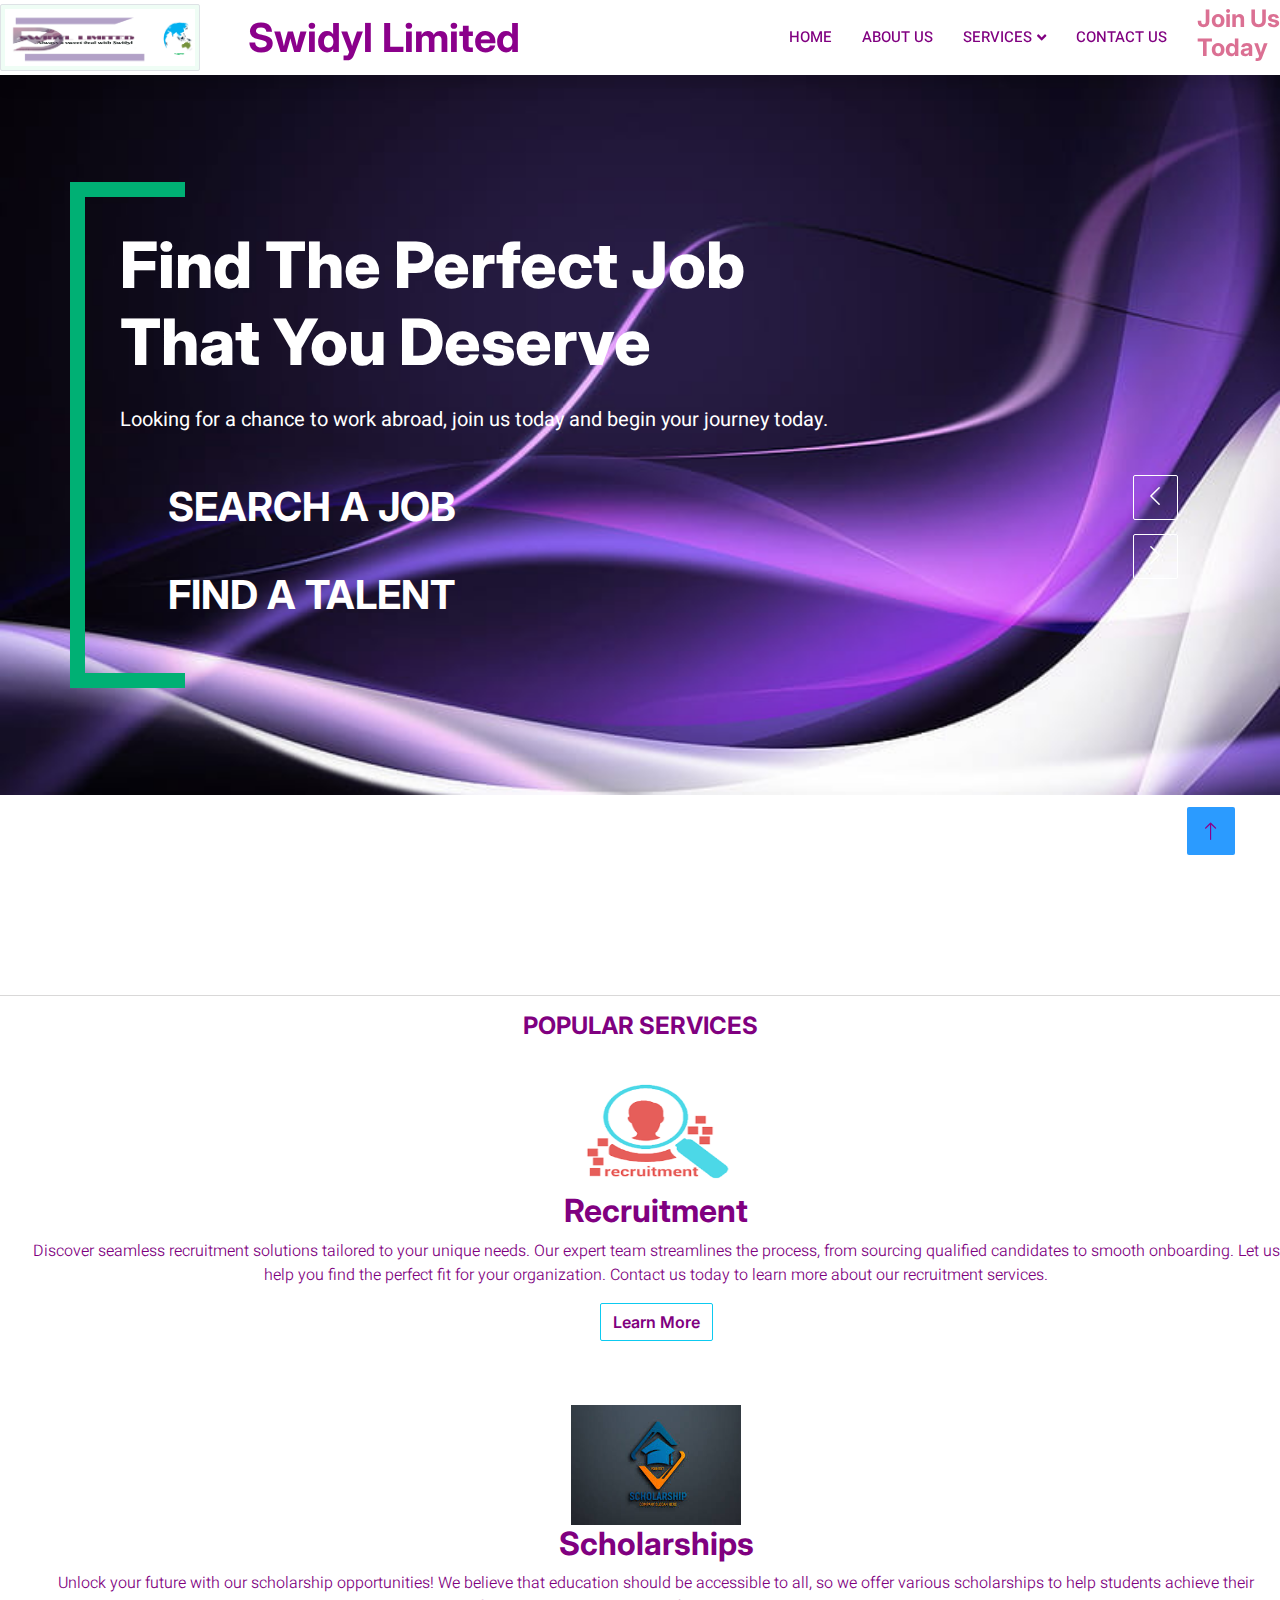
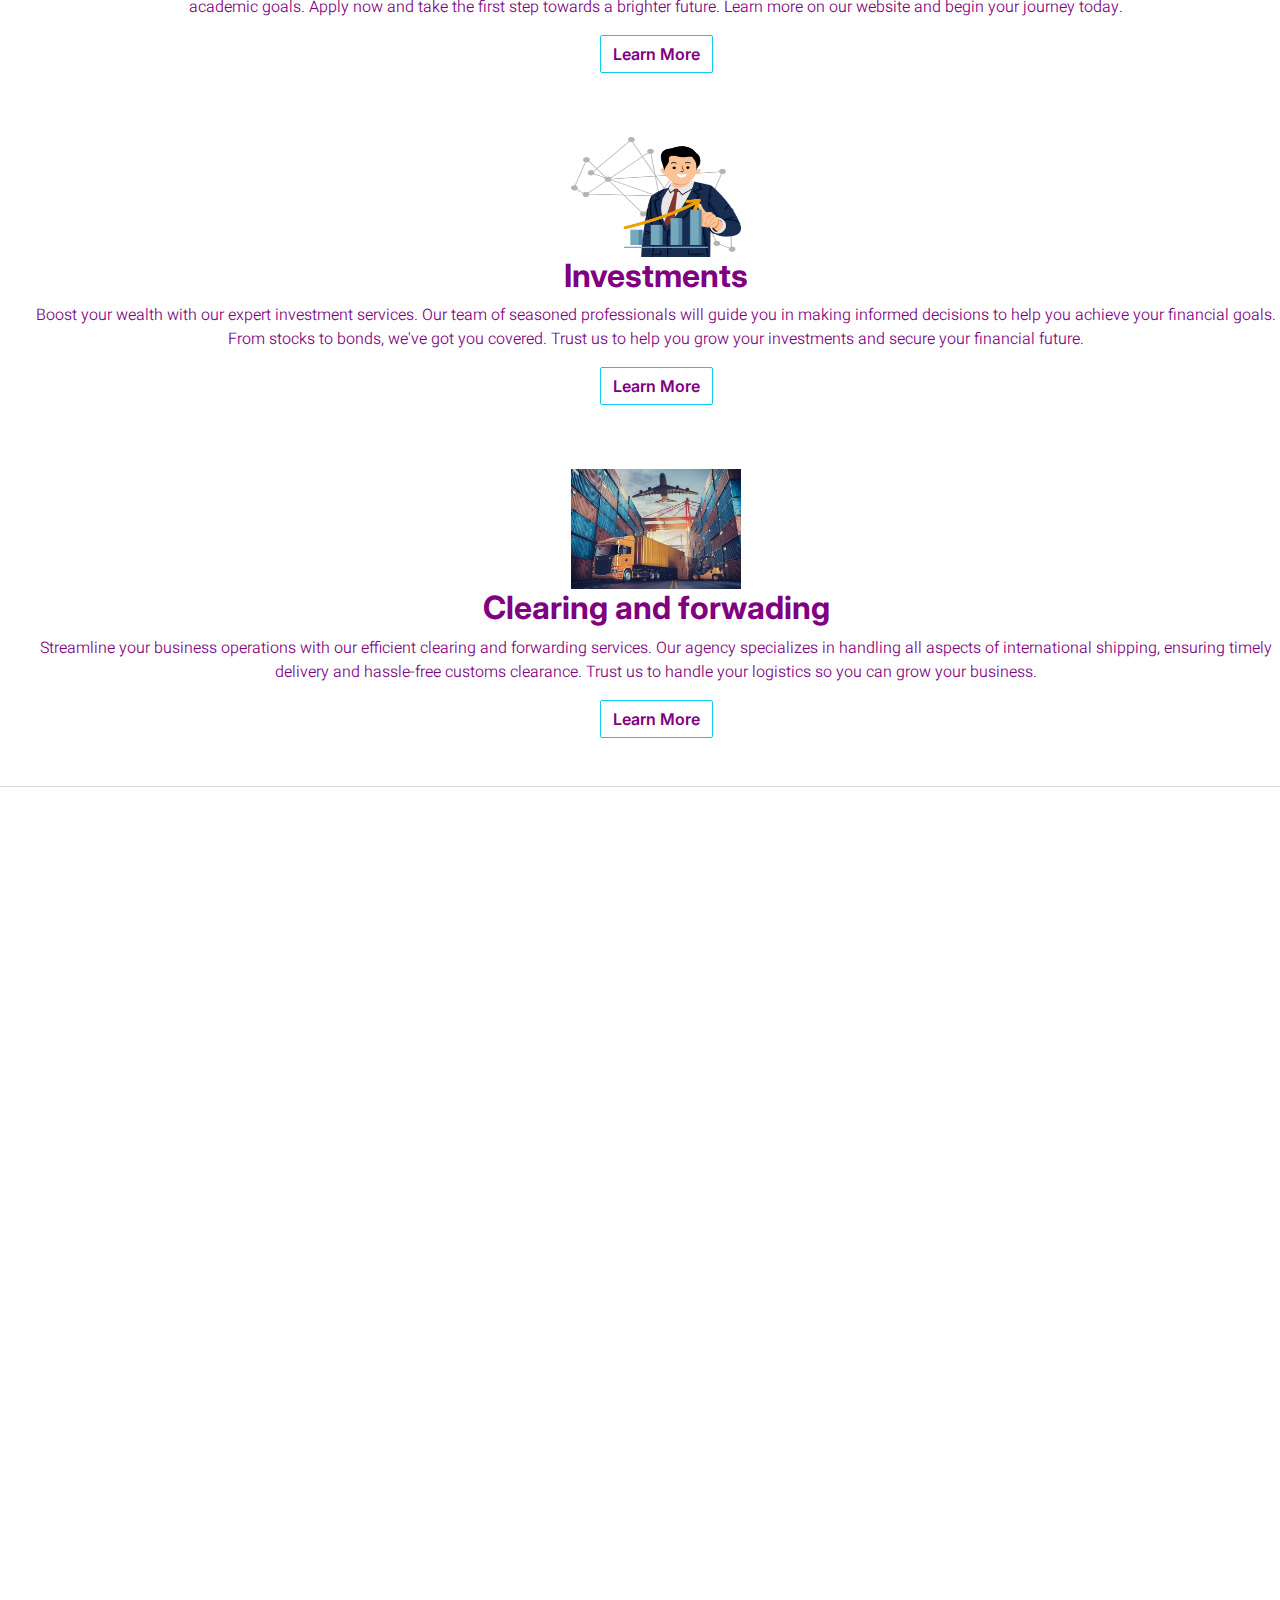
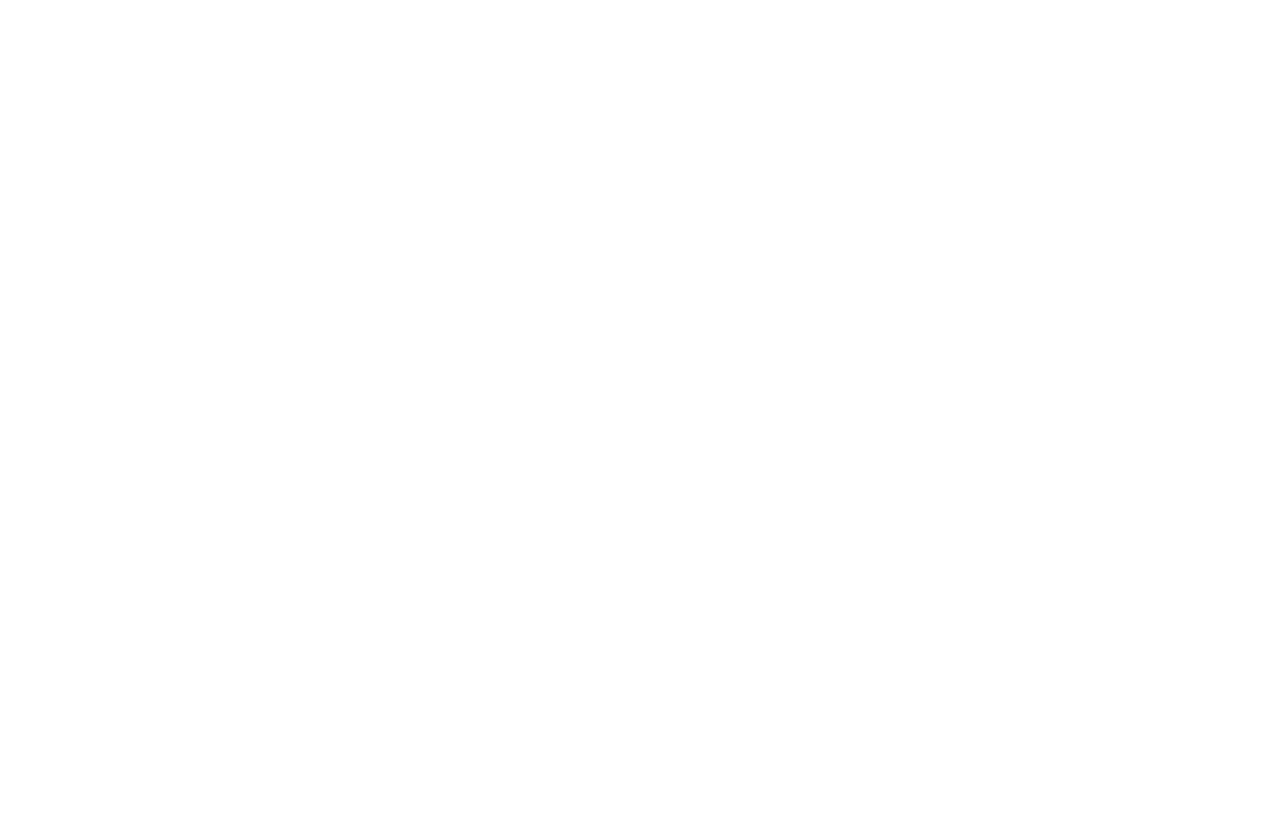
<file: index.html>
<!doctype html>
<html lang="en">
<head>
    <meta charset="UTF-8">
    <meta name="viewport"
          content="width=device-width, user-scalable=no, initial-scale=1.0, maximum-scale=1.0, minimum-scale=1.0">
    <meta http-equiv="X-UA-Compatible" content="ie=edge">
    <title>Home</title>
</head>
<body>
<!DOCTYPE html>
<html lang="en">

<head>
    <meta charset="utf-8">
    <title>Swidyl-Best job agency in Kenya</title>
    <meta content="width=device-width, initial-scale=1.0" name="viewport">
    <meta content="" name="keywords">
    <meta content="" name="description">

    <!-- Favicon -->
    <link href="img/favicon.png" rel="shortcut icon">

    <!-- Google Web Fonts -->
    <link rel="preconnect" href="https://fonts.googleapis.com">
    <link rel="preconnect" href="https://fonts.gstatic.com" crossorigin>
    <link href="https://fonts.googleapis.com/css2?family=Heebo:wght@400;500;600&family=Inter:wght@700;800&display=swap" rel="stylesheet">

    <!-- Icon Font Stylesheet -->
    <link href="https://cdnjs.cloudflare.com/ajax/libs/font-awesome/5.10.0/css/all.min.css" rel="stylesheet">
    <link href="https://cdn.jsdelivr.net/npm/bootstrap-icons@1.4.1/font/bootstrap-icons.css" rel="stylesheet">

    <!-- Libraries Stylesheet -->
    <link href="lib/animate/animate.min.css" rel="stylesheet">
    <link href="lib/owlcarousel/assets/owl.carousel.min.css" rel="stylesheet">

    <!-- Customized Bootstrap Stylesheet -->
    <link href="css/bootstrap.min.css" rel="stylesheet">

    <!-- Template Stylesheet -->
    <link href="css/style.css" rel="stylesheet">
</head>

<body>
     <div class="container-xxl bg-white p-0">
        <!-- Spinner Start -->
        <div id="spinner" class="show bg-white position-fixed translate-middle w-100 vh-100 top-50 start-50 d-flex align-items-center justify-content-center">
            <div style="color: darkmagenta" class="spinner-border" style="width: 3rem; height: 3rem;" role="status">
                <span class="sr-only">Loading...</span>
            </div>
        </div>
        <!-- Spinner End -->

        <!-- Navbar Start -->
        <nav class="navbar navbar-expand-lg bg-white navbar-light shadow sticky-top p-0">
             <img src="img/logo.png" class="img-thumbnail" alt="..." width="200" height="80">
            <a href="index.html" class="navbar-brand d-flex align-items-center text-center py-0 px-4 px-lg-5">
                <h1 class="m-0" style="color: darkmagenta">Swidyl Limited</h1>
            </a>
            <a href="img/logo.png" class="navbar-brand d-flex align-items-center text-center py-0 px-4 px-lg-5"></a>
            <button type="button" class="navbar-toggler me-4" data-bs-toggle="collapse" data-bs-target="#navbarCollapse">
                <span class="navbar-toggler-icon"></span>
            </button>
            <div class="collapse navbar-collapse" id="navbarCollapse" style="color: darkorchid">
                <div class="navbar-nav ms-auto p-4 p-lg-0">
                    <a href="index.html" style="color: purple" class="nav-item nav-link active">Home</a>
                    <a href="about.html" style="color: purple" class="nav-item nav-link">About Us</a>
                    <div class="nav-item dropdown">
                        <a href="services.html" style="color: purple" class="nav-link dropdown-toggle" data-bs-toggle="dropdown">Services</a>
                        <div class="dropdown-menu rounded-0 m-0">
                            <a href="recruitment.html" class="dropdown-item">Recruitment</a>
                            <a href="scholarships.html" class="dropdown-item">Scholarships</a>
                            <a href="investment.html"  class="dropdown-item">Investments</a>
                            <a href="clearing%20and%20forwading.html"  class="dropdown-item">Clearing and forwading</a>

                        </div>
                    </div>

                    <a href="contact.html" style="color: purple" class="nav-item nav-link">Contact Us</a>
                </div>
                   <h4 style="color: palevioletred"  >Join Us<br>Today</a></h4>
            </div>
        </nav>
        <!-- Navbar End -->


        <!-- Carousel Start -->
        <div style="color: purple" class="container-fluid p-0">
            <div  class="owl-carousel header-carousel position-relative" style="color: purple">
                <div class="owl-carousel-item position-relative" style="color: purple">
                    <img class="img-fluid" src="img/slide2.jpg" alt="" style="color: purple">
                    <div class="position-absolute top-0 start-0 w-100 h-100 d-flex align-items-center" style="color: purple">
                        <div style="color: purple" class="container">
                            <div style="color: purple" class="row justify-content-start">
                                <div style="color: purple" class="col-10 col-lg-8">
                                    <h1 style="color: white" class="display-3 animated slideInDown mb-4">Find The Perfect Job That You Deserve</h1>
                                    <p style="color:  white" class="fs-5 fw-medium  mb-4 pb-2">Looking for a chance to work abroad, join us today and begin your journey today.</p>
                                    <h1 style="color: white" class="py-md-3 px-md-5 me-3 animated slideInLeft">SEARCH A JOB</h1>
                                    <h1 style="color: white" class="py-md-3 px-md-5 me-3 animated slideInLeft">FIND A TALENT</h1>

                                </div>
                            </div>
                        </div>
                    </div>
                </div>
                <div class="owl-carousel-item position-relative">
                    <img class="img-fluid" src="img/slide3.jpg" alt="">
                    <div class="position-absolute top-0 start-0 w-100 h-100 d-flex align-items-center" style="color: purple">
                        <div class="container">
                            <div class="row justify-content-start">
                                <div class="col-10 col-lg-8">
                                    <h1 style="color: white" class="display-3  animated slideInDown mb-4">Find The Best Startup Job That Fit You</h1>
                                    <p style="color: white" class="fs-5 fw-medium  mb-4 pb-2">Grab this opportunity and start your career journey</p>
                                    <h1 style="color: white" class="py-md-3 px-md-5 me-3 animated slideInLeft">SEARCH A JOB</h1>
                                    <h1 style="color: white" class="py-md-3 px-md-5 me-3 animated slideInLeft">FIND A TALENT</h1>

                                </div>
                            </div>
                        </div>
                    </div>
                </div>
            </div>
        </div>
        <!-- Carousel End -->

        <hr>
<div class="container-fluid text-center mt-3">
  <h4 style="color: purple">POPULAR SERVICES</h4>
</div>
<div class="container-fluid text-center mb-3">
  <div class="row gy-2">
    <div class="col-sm-2.5 p-3 bg-dark-subtle m-sm-3 ">
      <img src="img/recruitment.png" alt="" width="170" height="120">
      <h2 style="color: purple">Recruitment</h2>
      <p style="color: purple" class="fw-light">Discover seamless recruitment solutions tailored to your unique needs. Our expert team streamlines the process, from sourcing qualified candidates to smooth onboarding. Let us help you find the perfect fit for your organization. Contact us today to learn more about our recruitment services.
</p>
        <a href="recruitment.html" style="color: purple" class="btn btn-outline-info">Learn More</a>
    </div>
    <div class="col-sm-2.5 p-3 bg-dark-subtle m-sm-3 mb-5">
      <img src="img/scholarship.jpeg" alt="" width="170" height="120">
      <h2 style="color: purple">Scholarships</h2>
      <p style="color: purple" class="fw-light">Unlock your future with our scholarship opportunities! We believe that education should be accessible to all, so we offer various scholarships to help students achieve their academic goals. Apply now and take the first step towards a brighter future. Learn more on our website and begin your journey today.</p>
      <a href="scholarships.html" style="color: purple"  class="btn btn-outline-info">Learn More</a>

    </div>
    <div class="col-sm-2.5 p-3 bg-dark-subtle m-sm-3">
      <img src="img/investment3.png" alt="" width="170" height="120">
      <h2 style="color: purple">Investments</h2>
      <p style="color: purple" class="fw-light">Boost your wealth with our expert investment services. Our team of seasoned professionals will guide you in making informed decisions to help you achieve your financial goals. From stocks to bonds, we've got you covered. Trust us to help you grow your investments and secure your financial future.
    </p>
      <a href="investment.html" style="color: purple" class="btn btn-outline-info">Learn More</a>

    </div>
    <div class="col-sm-2.5 p-3 bg-dark-subtle mt-5 m-sm-3">
      <img src="img/freight.jpeg" alt="" width="170" height="120">
      <h2 style="color: purple">Clearing and forwading</h2>
      <p style="color: purple" class="fw-light">Streamline your business operations with our efficient clearing and forwarding services. Our agency specializes in handling all aspects of international shipping, ensuring timely delivery and hassle-free customs clearance. Trust us to handle your logistics so you can grow your business.</p>
      <a href="clearing%20and%20forwading.html" style="color: purple" class="btn btn-outline-info">Learn More</a>

    </div>
  </div>
</div>
        <hr>


        <!-- About Start -->
        <div class="container-xxl py-5">
            <div class="container">
                <div class="row g-5 align-items-center">
                    <div class="col-lg-6 wow fadeIn" data-wow-delay="0.1s">
                        <div class="row g-0 about-bg rounded overflow-hidden">
                            <div class="col-6 text-start">
                                <img class="img-fluid w-100" src="img/about-1.jpg">
                            </div>
                            <div class="col-6 text-start">
                                <img class="img-fluid" src="img/about-2.jpg" style="width: 85%; margin-top: 15%;">
                            </div>
                            <div class="col-6 text-end">
                                <img class="img-fluid" src="img/about-3.jpg" style="width: 85%;">
                            </div>
                            <div class="col-6 text-end">
                                <img class="img-fluid w-100" src="img/about-4.jpg">
                            </div>
                        </div>
                    </div>
                    <div class="col-lg-6 wow fadeIn" data-wow-delay="0.5s">
                        <h1 style="color: darkmagenta" class="mb-4">We Help To Get The Best Job And Find A Talent</h1>
                        <p style="color: purple" class="mb-4">Join us today, become a member of the Swidyl community and unlock great opportunities for we:</p>
                        <p style="color: purple"><i style="color: darkorchid" class="fa fa-check me-3"></i>Are a Registered and Lincesed Agency.</p>
                        <p style="color: purple"><i style="color: darkorchid" class="fa fa-check me-3"></i>Provide Fast and secured services.</p>
                        <p style="color: purple"><i style="color: darkorchid" class="fa fa-check  me-3"></i> Offer Cost friendly fees.</p>

                    </div>
                </div>
            </div>
        </div>
        <!-- About End -->




        <!-- Testimonial Start -->
        <div class="container-xxl py-5 wow fadeInUp" data-wow-delay="0.1s">
            <div class="container">
                <h1 style="color: darkmagenta" class="text-center mb-5">Our Clients Say!!!</h1>
                <div style="color: darkmagenta" class="owl-carousel testimonial-carousel">
                    <div style="color: darkmagenta" class="testimonial-item bg-light rounded p-4">
                        <i style="color: darkmagenta" class="fa fa-quote-left fa-2x mb-3"></i>
                        <p style="color: darkmagenta">"Thank you for your exceptional service, I'm thrilled with my new job abroad!"</p>
                        <div style="color: darkmagenta" class="d-flex align-items-center">
                            <img class="img-fluid flex-shrink-0 rounded" src="img/client1.jpeg" style="width: 50px; height: 50px;">
                            <div class="ps-3">
                                <h5 style="color: darkmagenta" class="mb-1">Nelson</h5>
                                <small style="color: darkmagenta">TRUCK DRIVER</small>
                            </div>
                        </div>
                    </div>
                    <div class="testimonial-item bg-light rounded p-4">
                        <i style="color: darkmagenta" class="fa fa-quote-left fa-2x mb-3"></i>
                        <p style="color: darkmagenta">"Your agency made my dream of working abroad a reality, for your seamless assistance!"</p>
                        <div style="color: darkmagenta" class="d-flex align-items-center">
                            <img class="img-fluid flex-shrink-0 rounded" src="img/client2.jpeg" style="width: 50px; height: 50px;">
                            <div class="ps-3">
                                <h5 style="color: darkmagenta" class="mb-1">Hezron</h5>
                                <small style="color: darkmagenta">TRUCK DRIVER</small>
                            </div>
                        </div>
                    </div>
                    <div class="testimonial-item bg-light rounded p-4">
                        <i style="color: darkmagenta" class="fa fa-quote-left fa-2x mb-3"></i>
                        <p style="color: darkmagenta">"Thank you for your exceptional service, I'm thrilled to have landed my dream job abroad's help!"</p>
                        <div style="color: darkmagenta" class="d-flex align-items-center">
                            <img class="img-fluid flex-shrink-0 rounded" src="img/client3.jpeg" style="width: 50px; height: 50px;">
                            <div class="ps-3">
                                <h5 style="color: darkmagenta" class="mb-1">CHEGE</h5>
                                <small style="color: darkmagenta">LABOURER</small>
                            </div>
                        </div>
                    </div>
                    <div class="testimonial-item bg-light rounded p-4">
                        <i style="color: darkmagenta" class="fa fa-quote-left fa-2x mb-3"></i>
                        <p style="color: darkmagenta">"Your agency's guidance helped me secure a fantastic electrician job abroad, thank you!"</p>
                        <div style="color: darkmagenta" class="d-flex align-items-center">
                            <img class="img-fluid flex-shrink-0 rounded" src="img/client4.jpeg" style="width: 50px; height: 50px;">
                            <div class="ps-3">
                                <h5 style="color: darkmagenta" class="mb-1">Dancan</h5>
                                <smallstyle="color: darkmagenta" >ELETRICAL TECHNICIAN</small>
                            </div>
                        </div>
                    </div>
                </div>
            </div>
        </div>
        <!-- Testimonial End -->

 <!-- Footer Start -->
        <div class="container-fluid bg-dark text-white-50 footer pt-5 mt-5 wow fadeIn" data-wow-delay="0.1s">
            <div class="container py-5">
                <div class="row g-5">
                    <div class="col-lg-3 col-md-6">
                        <h5 class="text-white mb-4">Company</h5>
                        <a class="btn btn-link text-white-50" href="about.html">About Us</a>
                        <a class="btn btn-link text-white-50" href="contact.html">Contact Us</a>
                        <a class="btn btn-link text-white-50" href="recruitment.html">Our Services</a>
                        <a class="btn btn-link text-white-50" href="privacypolicy.html">Privacy Policy</a>

                    </div>

                    <div class="col-lg-3 col-md-6">
                        <h5 class="text-white mb-4">Contact</h5>
                        <p class="mb-2"><i class="fa fa-map-marker-alt me-3"></i>Shem Plaza, 4th floor,Lusaka road, Nairobi, Kenya</p>
                        <p class="mb-2"><i class="fa fa-phone-alt me-3"></i><a href="tell:0202020290">0202020290</a></p>
                        <p class="mb-2"><i class="fa fa-phone-alt me-3"></i><a href="tell:0786222117">0786222117</a></p>
                        <p class="mb-2"><i class="fa fa-envelope me-3"></i><a href="mailto:info@swidyl.com">info@swidyl.com</a></p>
                        <p class="mb-2"><i class="fa fa-envelope me-3"></i><a href="mailto:swidyllimited@gmail.com">swidyllimited@gmail.com</a></p>

                        <div class="d-flex pt-2">
                            <a class="btn btn-outline-light btn-social" href=""><i class="fab fa-twitter"></i></a>
                            <a class="btn btn-outline-light btn-social" href=""><i class="fab fa-facebook-f"></i></a>
                            <a class="btn btn-outline-light btn-social" href=""><i class="fab fa-youtube"></i></a>
                            <a class="btn btn-outline-light btn-social" href=""><i class="fab fa-linkedin-in"></i></a>
                        </div>
                    </div>
                    <div class="col-lg-3 col-md-6">
                        <h5 class="text-white mb-4">Join Our Mailing List</h5>
                        <div class="position-relative mx-auto" style="max-width: 400px;">
                            <input class="form-control bg-transparent w-100 py-3 ps-4 pe-5" type="text" placeholder="Your email">
                            <button type="button" class="btn btn-primary bg-secondary py-2 position-absolute top-0 end-0 mt-2 me-2">
                                <a href="mailto:swidyllimited@gmail.com">SignUp</a></button>
                        </div>
                    </div>
                </div>
            </div>
            <div class="container">
                <div class="copyright">
                    <div class="row">
                        <div class="col-md-6 text-center text-md-start mb-3 mb-md-0">
                            <a class="border-bottom" href="index.html">Copywright  &copy; 2024 Swidyl Limited</a>. All Right Reserved.

                        </div>
                        <div class="col-md-6 text-center text-md-end">
                            <div class="footer-menu">
                                <a href="index.html">Home</a>
                                <a href="contact.html">Help</a>
                                <a href="faqs.html">FAQs</a>
                            </div>
                        </div>
                    </div>
                </div>
            </div>
        </div>
        <!-- Footer End -->


        <!-- Back to Top -->
        <a href="#" style="color: darkmagenta" class="btn btn-lg bg-secondary btn-lg-square back-to-top"><i class="bi bi-arrow-up"></i></a>
    </div>

    <!-- JavaScript Libraries -->
    <script src="https://code.jquery.com/jquery-3.4.1.min.js"></script>
    <script src="https://cdn.jsdelivr.net/npm/bootstrap@5.0.0/dist/js/bootstrap.bundle.min.js"></script>
    <script src="lib/wow/wow.min.js"></script>
    <script src="lib/easing/easing.min.js"></script>
    <script src="lib/waypoints/waypoints.min.js"></script>
    <script src="lib/owlcarousel/owl.carousel.min.js"></script>

    <!-- Template Javascript -->
    <script src="js/main.js"></script>


</body>
</html>
</file>
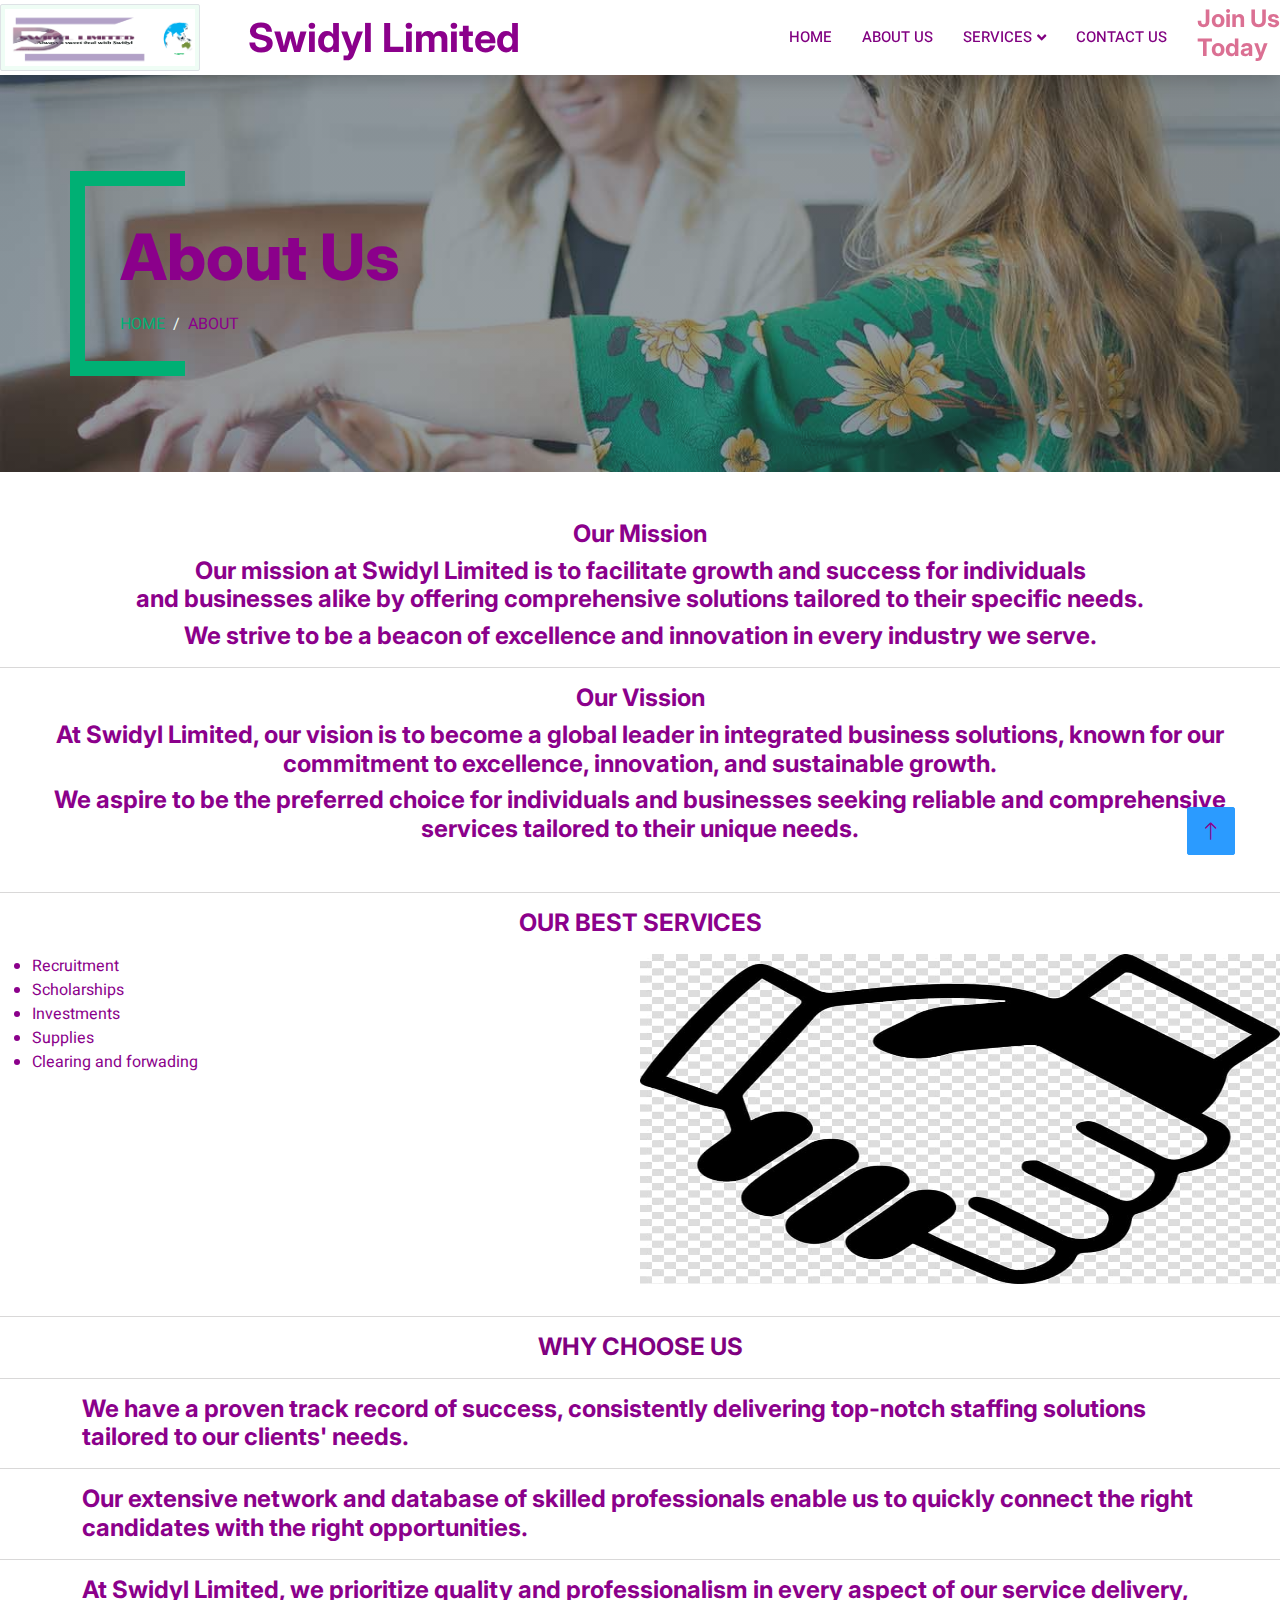
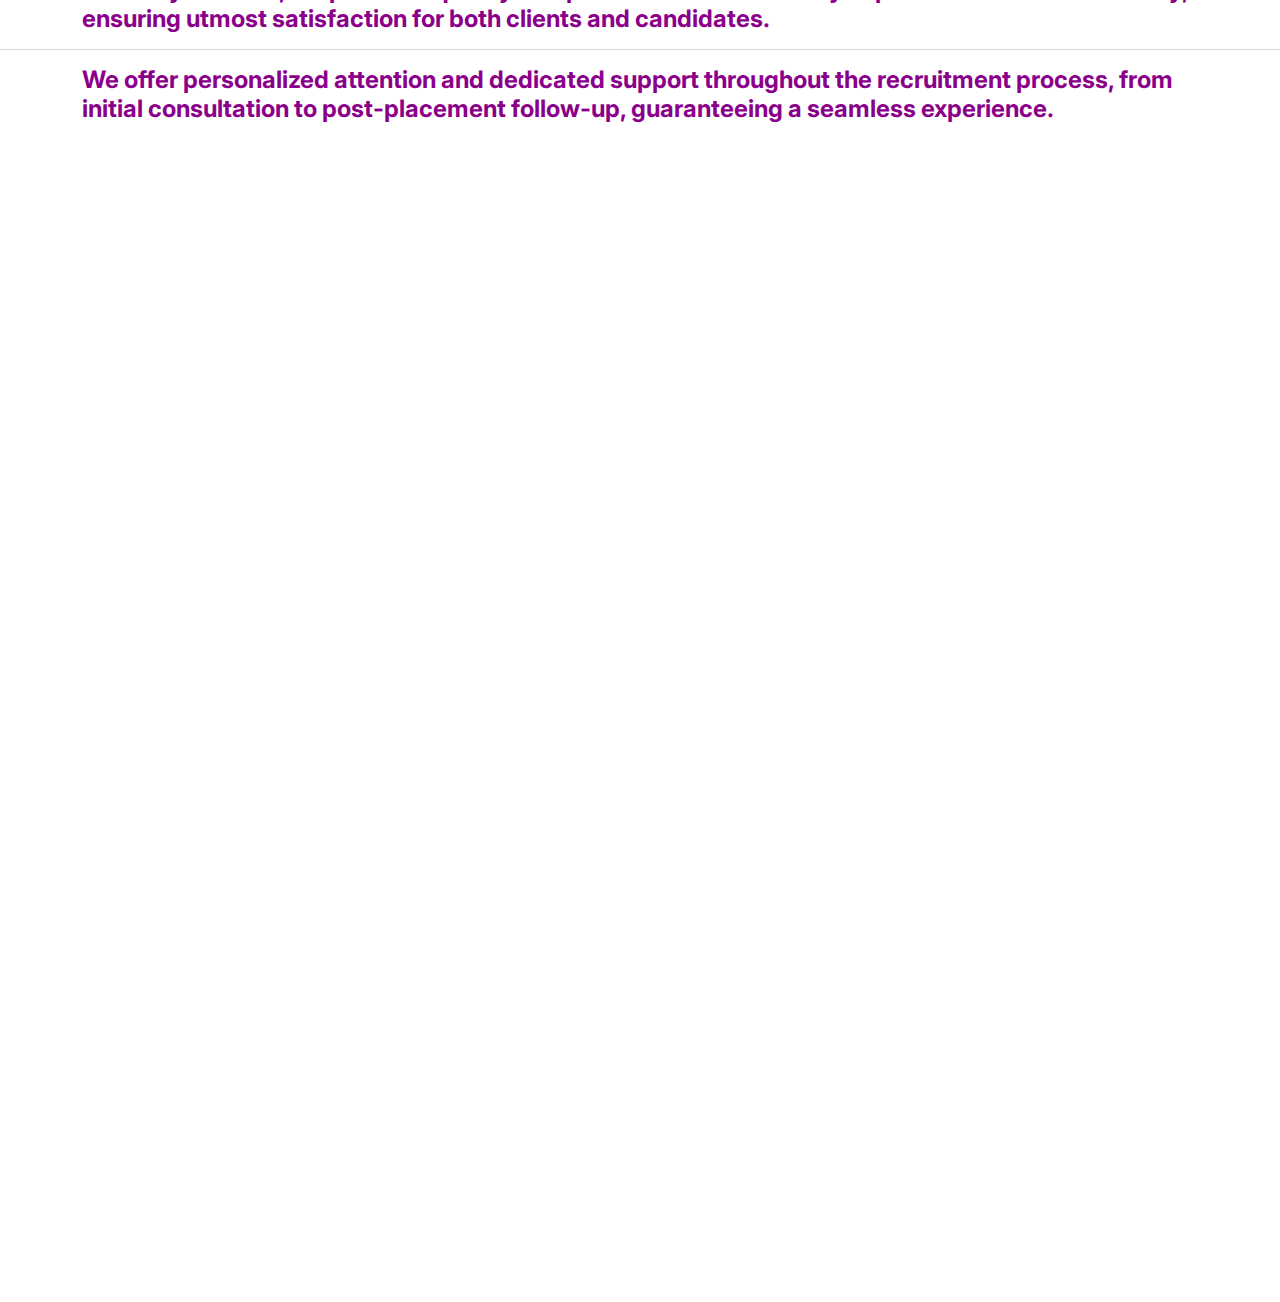
<file: about.html>
<!DOCTYPE html>
<html lang="en">

<head>
    <meta charset="utf-8">
    <title>About Us</title>
    <meta content="width=device-width, initial-scale=1.0" name="viewport">
    <meta content="" name="keywords">
    <meta content="" name="description">

    <!-- Favicon -->
    <link href="img/favicon.png" rel="shortcut icon">

    <!-- Google Web Fonts -->
    <link rel="preconnect" href="https://fonts.googleapis.com">
    <link rel="preconnect" href="https://fonts.gstatic.com" crossorigin>
    <link href="https://fonts.googleapis.com/css2?family=Heebo:wght@400;500;600&family=Inter:wght@700;800&display=swap" rel="stylesheet">
    
    <!-- Icon Font Stylesheet -->
    <link href="https://cdnjs.cloudflare.com/ajax/libs/font-awesome/5.10.0/css/all.min.css" rel="stylesheet">
    <link href="https://cdn.jsdelivr.net/npm/bootstrap-icons@1.4.1/font/bootstrap-icons.css" rel="stylesheet">

    <!-- Libraries Stylesheet -->
    <link href="lib/animate/animate.min.css" rel="stylesheet">
    <link href="lib/owlcarousel/assets/owl.carousel.min.css" rel="stylesheet">

    <!-- Customized Bootstrap Stylesheet -->
    <link href="css/bootstrap.min.css" rel="stylesheet">

    <!-- Template Stylesheet -->
    <link href="css/style.css" rel="stylesheet">
</head>

<body>
    <div class="container-xxl bg-white p-0">
        <!-- Spinner Start -->
        <div id="spinner" class="show bg-white position-fixed translate-middle w-100 vh-100 top-50 start-50 d-flex align-items-center justify-content-center">
            <div style="color: darkmagenta" class="spinner-border" style="width: 3rem; height: 3rem;" role="status">
                <span class="sr-only">Loading...</span>
            </div>
        </div>
        <!-- Spinner End -->

        <!-- Navbar Start -->
        <nav class="navbar navbar-expand-lg bg-white navbar-light shadow sticky-top p-0">
             <img src="img/logo.png" class="img-thumbnail" alt="..." width="200" height="80">
            <a href="index.html" class="navbar-brand d-flex align-items-center text-center py-0 px-4 px-lg-5">
                <h1 class="m-0" style="color: darkmagenta">Swidyl Limited</h1>
            </a>
            <a href="img/logo.png" class="navbar-brand d-flex align-items-center text-center py-0 px-4 px-lg-5"></a>
            <button type="button" class="navbar-toggler me-4" data-bs-toggle="collapse" data-bs-target="#navbarCollapse">
                <span class="navbar-toggler-icon"></span>
            </button>
            <div class="collapse navbar-collapse" id="navbarCollapse" style="color: darkorchid">
                <div class="navbar-nav ms-auto p-4 p-lg-0">
                    <a href="index.html" style="color: purple" class="nav-item nav-link active">Home</a>
                    <a href="about.html" style="color: purple" class="nav-item nav-link">About Us</a>
                    <div class="nav-item dropdown">
                        <a href="#" style="color: purple" class="nav-link dropdown-toggle" data-bs-toggle="dropdown">Services</a>
                        <div class="dropdown-menu rounded-0 m-0">
                            <a href="recruitment.html" class="dropdown-item">Recruitment</a>
                            <a href="scholarships.html" class="dropdown-item">Scholarships</a>
                            <a href="investment.html"  class="dropdown-item">Investments</a>
                            <a href="clearing%20and%20forwading.html"  class="dropdown-item">Clearing and forwading</a>

                        </div>
                    </div>

                    <a href="contact.html" style="color: purple" class="nav-item nav-link">Contact Us</a>
                </div>
                <h4 style="color: palevioletred"  >Join Us<br>Today</a></h4>
            </div>
        </nav>
        <!-- Navbar End -->

        <div class="container-xxl py-5 page-header mb-5">
            <div class="container my-5 pt-5 pb-4">
                <h1 style="color: darkmagenta" class="display-3 mb-3 animated slideInDown">About Us</h1>
                <nav aria-label="breadcrumb">
                    <ol style="color: darkmagenta" class="breadcrumb text-uppercase">
                        <li style="color: darkmagenta" class="breadcrumb-item"><a href="index.html">Home</a></li>
                        <li style="color: darkmagenta" class="breadcrumb-item active" aria-current="page">About</li>
                    </ol>
                </nav>
            </div>
        </div>
        <!-- Header End -->

        <div class="container-fluid bg-dark-subtle text-center">
  <h4 style="color: darkmagenta">Our Mission</h4>
  <h4 style="color: darkmagenta">Our mission at Swidyl Limited is to facilitate growth and success for individuals <br>and businesses alike by offering comprehensive solutions tailored to their specific needs.</h4>
   <h4 style="color: darkmagenta">We strive to be a beacon of excellence and innovation in every industry we serve.</h4>
</div>
        <hr>
<div class="container-fluid bg-dark-subtle text-center mb-5">
  <h4 style="color: darkmagenta">Our Vission</h4>
    <h4 style="color: darkmagenta">At Swidyl Limited, our vision is to become a global leader in integrated
business solutions, known for our commitment to excellence, innovation, and sustainable growth.</h4>
    <h4 style="color: darkmagenta">We aspire to be the preferred choice for individuals and businesses seeking reliable and comprehensive services tailored to their unique needs.</h4>

</div>
<hr>
<div class="container-fluid text-center mt-3 mb-3">
  <h4 style="color: darkmagenta">OUR BEST SERVICES</h4>
</div>

<div class="clearfix">
  <img src="img/services.jpg" class="col-md-6 float-md-end mb-3 ms-md-3" alt="..." width="100" height="330">
  <ul>
    <li style="color: darkmagenta">Recruitment</li>
    <li style="color: darkmagenta">Scholarships</li>
    <li style="color: darkmagenta">Investments</li>
    <li style="color: darkmagenta">Supplies</li>
    <li style="color: darkmagenta">Clearing and forwading</li>
  </ul>
</div>
        <hr>

<div class="container-fluid text-center mt-3">
  <h4 style="color: purple">WHY CHOOSE US</h4>
</div>
<hr>
<div class="container">
<h4 style="color: darkmagenta">We have a proven track record of success, consistently delivering top-notch staffing solutions tailored to our clients' needs.</h4>
</div>
<hr>
<div class="container">
  <h4 style="color: darkmagenta">Our extensive network and database of skilled professionals enable us to quickly connect the right candidates with the right opportunities.</h4>
</div>
<hr>
<div class="container">
  <h4 style="color: darkmagenta">At Swidyl Limited, we prioritize quality and professionalism in every aspect of our service delivery, ensuring utmost satisfaction for both clients and candidates.
</h4>
</div>
<hr>
<div class="container">
  <h4 style="color: darkmagenta">We offer personalized attention and dedicated support throughout the recruitment process, from initial consultation to post-placement follow-up, guaranteeing a seamless experience.</h4>

</div>


        <!-- About Start -->
        <div class="container-xxl py-5">
            <div class="container">
                <div class="row g-5 align-items-center">
                    <div class="col-lg-6 wow fadeIn" data-wow-delay="0.1s">
                        <div class="row g-0 about-bg rounded overflow-hidden">
                            <div class="col-6 text-start">
                                <img class="img-fluid w-100" src="img/about-1.jpg">
                            </div>
                            <div class="col-6 text-start">
                                <img class="img-fluid" src="img/about-2.jpg" style="width: 85%; margin-top: 15%;">
                            </div>
                            <div class="col-6 text-end">
                                <img class="img-fluid" src="img/about-3.jpg" style="width: 85%;">
                            </div>
                            <div class="col-6 text-end">
                                <img class="img-fluid w-100" src="img/about-4.jpg">
                            </div>
                        </div>
                    </div>


                    <div class="col-lg-6 wow fadeIn" data-wow-delay="0.5s">
                       <h1 style="color: darkmagenta" class="mb-4">We Help To Get The Best Job And Find A Talent</h1>
                        <p style="color: purple" class="mb-4">Join us today, become a member of the Swidyl community and unlock great opportunities for we:</p>
                        <p style="color: purple"><i style="color: darkorchid" class="fa fa-check me-3"></i>Are a Registered and Lincesed Agency.</p>
                        <p style="color: purple"><i style="color: darkorchid" class="fa fa-check me-3"></i>Provide Fast and secured services.</p>
                        <p style="color: purple"><i style="color: darkorchid" class="fa fa-check  me-3"></i> Offer friendly fees.</p>
                    </div>
                </div>
            </div>
        </div>
        <!-- About End -->


        <!-- Footer Start -->
        <div class="container-fluid bg-dark text-white-50 footer pt-5 mt-5 wow fadeIn" data-wow-delay="0.1s">
            <div class="container py-5">
                <div class="row g-5">
                    <div class="col-lg-3 col-md-6">
                        <h5 class="text-white mb-4">Company</h5>
                        <a class="btn btn-link text-white-50" href="about.html">About Us</a>
                        <a class="btn btn-link text-white-50" href="contact.html">Contact Us</a>
                        <a class="btn btn-link text-white-50" href="recruitment.html">Our Services</a>
                        <a class="btn btn-link text-white-50" href="privacypolicy.html">Privacy Policy</a>

                    </div>

                    <div class="col-lg-3 col-md-6">
                        <h5 class="text-white mb-4">Contact</h5>
                        <p class="mb-2"><i class="fa fa-map-marker-alt me-3"></i>Shem Plaza, 4th floor,Lusaka road, Nairobi, Kenya</p>
                        <p class="mb-2"><i class="fa fa-phone-alt me-3"></i><a href="tell:0202020290">0202020290</a></p>
                        <p class="mb-2"><i class="fa fa-phone-alt me-3"></i><a href="tell:0786222117">0786222117</a></p>
                        <p class="mb-2"><i class="fa fa-envelope me-3"></i><a href="mailto:info@Swidyl.com">info@Swidyl.com</a></p>
                        <p class="mb-2"><i class="fa fa-envelope me-3"></i><a href="mailto:swidyllimited@gmail.com">swidyllimited@gmail.com</a></p>

                        <div class="d-flex pt-2">
                            <a class="btn btn-outline-light btn-social" href=""><i class="fab fa-twitter"></i></a>
                            <a class="btn btn-outline-light btn-social" href=""><i class="fab fa-facebook-f"></i></a>
                            <a class="btn btn-outline-light btn-social" href=""><i class="fab fa-youtube"></i></a>
                            <a class="btn btn-outline-light btn-social" href=""><i class="fab fa-linkedin-in"></i></a>
                        </div>
                    </div>
                    <div class="col-lg-3 col-md-6">
                        <h5 class="text-white mb-4">Join Our Mailing List</h5>
                        <div class="position-relative mx-auto" style="max-width: 400px;">
                            <input style="color: black" class="form-control w-100 py-3 ps-4 pe-5" type="text" placeholder="Your email">

                            <button type="button" class="btn btn-primary bg-secondary py-2 position-absolute top-0 end-0 mt-2 me-2">
                                <a href="mailto:swidyllimited@gmail.com">SignUp</a></button>
                        </div>
                    </div>
                </div>
            </div>
            <div class="container">
                <div class="copyright">
                    <div class="row">
                        <div class="col-md-6 text-center text-md-start mb-3 mb-md-0">
                             <a class="border-bottom" href="index.html">Copywright &copy; 2024 Swidyl Limited</a>. All Right Reserved.

                        </div>
                        <div class="col-md-6 text-center text-md-end">
                            <div class="footer-menu">
                                <a href="index.html">Home</a>
                                <a href="contact.html">Help</a>
                                <a href="faqs.html">FAQs</a>
                            </div>
                        </div>
                    </div>
                </div>
            </div>
        </div>
        <!-- Footer End -->


        <!-- Back to Top -->
        <a href="#" style="color: darkmagenta" class="btn btn-lg btn-secondary btn-lg-square back-to-top"><i class="bi bi-arrow-up"></i></a>
    </div>

    <!-- JavaScript Libraries -->
    <script src="https://code.jquery.com/jquery-3.4.1.min.js"></script>
    <script src="https://cdn.jsdelivr.net/npm/bootstrap@5.0.0/dist/js/bootstrap.bundle.min.js"></script>
    <script src="lib/wow/wow.min.js"></script>
    <script src="lib/easing/easing.min.js"></script>
    <script src="lib/waypoints/waypoints.min.js"></script>
    <script src="lib/owlcarousel/owl.carousel.min.js"></script>

    <!-- Template Javascript -->
    <script src="js/main.js"></script>
</body>

</html>
</file>
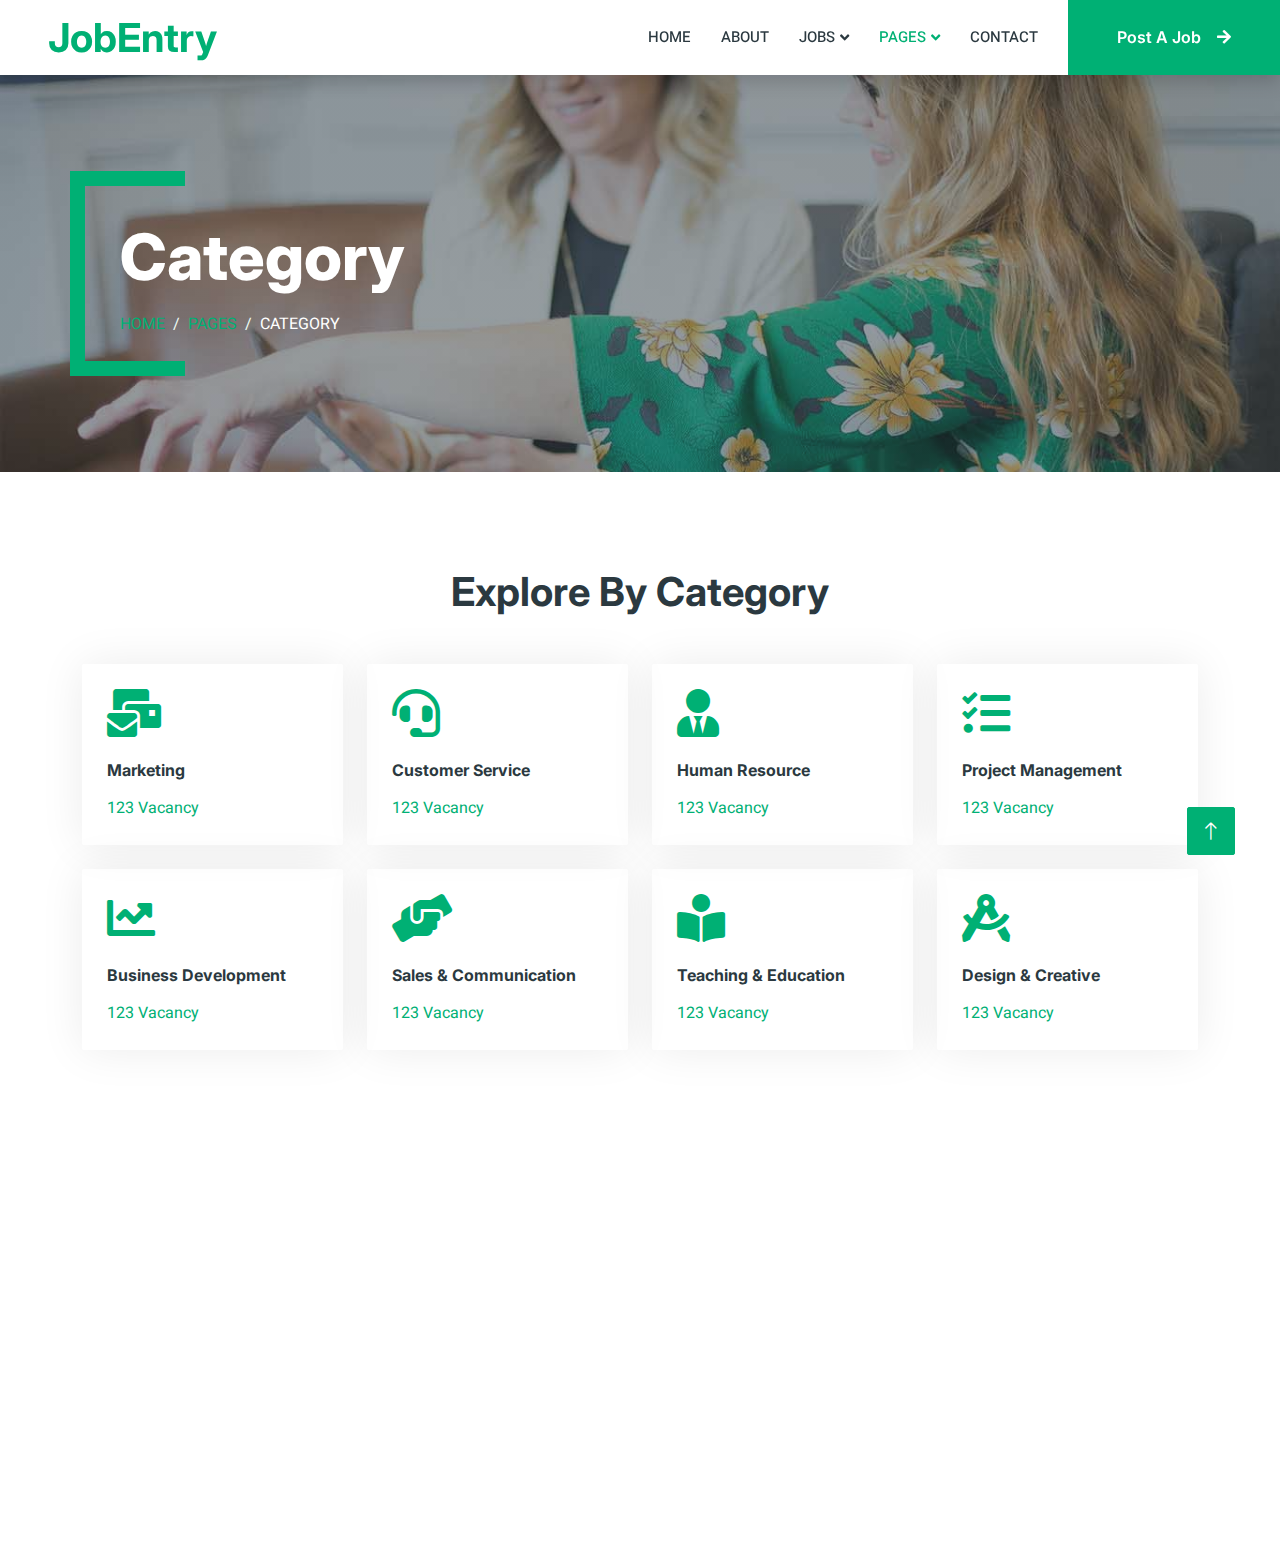
<file: category.html>
<!DOCTYPE html>
<html lang="en">

<head>
    <meta charset="utf-8">
    <title>JobEntry - Job Portal Website Template</title>
    <meta content="width=device-width, initial-scale=1.0" name="viewport">
    <meta content="" name="keywords">
    <meta content="" name="description">

    <!-- Favicon -->
    <link href="img/favicon.png" rel="shortcut icon">

    <!-- Google Web Fonts -->
    <link rel="preconnect" href="https://fonts.googleapis.com">
    <link rel="preconnect" href="https://fonts.gstatic.com" crossorigin>
    <link href="https://fonts.googleapis.com/css2?family=Heebo:wght@400;500;600&family=Inter:wght@700;800&display=swap" rel="stylesheet">
    
    <!-- Icon Font Stylesheet -->
    <link href="https://cdnjs.cloudflare.com/ajax/libs/font-awesome/5.10.0/css/all.min.css" rel="stylesheet">
    <link href="https://cdn.jsdelivr.net/npm/bootstrap-icons@1.4.1/font/bootstrap-icons.css" rel="stylesheet">

    <!-- Libraries Stylesheet -->
    <link href="lib/animate/animate.min.css" rel="stylesheet">
    <link href="lib/owlcarousel/assets/owl.carousel.min.css" rel="stylesheet">

    <!-- Customized Bootstrap Stylesheet -->
    <link href="css/bootstrap.min.css" rel="stylesheet">

    <!-- Template Stylesheet -->
    <link href="css/style.css" rel="stylesheet">
</head>

<body>
    <div class="container-xxl bg-white p-0">
        <!-- Spinner Start -->
        <div id="spinner" class="show bg-white position-fixed translate-middle w-100 vh-100 top-50 start-50 d-flex align-items-center justify-content-center">
            <div class="spinner-border text-primary" style="width: 3rem; height: 3rem;" role="status">
                <span class="sr-only">Loading...</span>
            </div>
        </div>
        <!-- Spinner End -->


        <!-- Navbar Start -->
        <nav class="navbar navbar-expand-lg bg-white navbar-light shadow sticky-top p-0">
            <a href="index.html" class="navbar-brand d-flex align-items-center text-center py-0 px-4 px-lg-5">
                <h1 class="m-0 text-primary">JobEntry</h1>
            </a>
            <button type="button" class="navbar-toggler me-4" data-bs-toggle="collapse" data-bs-target="#navbarCollapse">
                <span class="navbar-toggler-icon"></span>
            </button>
            <div class="collapse navbar-collapse" id="navbarCollapse">
                <div class="navbar-nav ms-auto p-4 p-lg-0">
                    <a href="index.html" class="nav-item nav-link">Home</a>
                    <a href="about.html" class="nav-item nav-link">About</a>
                    <div class="nav-item dropdown">
                        <a href="#" class="nav-link dropdown-toggle" data-bs-toggle="dropdown">Jobs</a>
                        <div class="dropdown-menu rounded-0 m-0">
                            <a href="job-list.html" class="dropdown-item">Job List</a>
                            <a href="job-detail.html" class="dropdown-item">Job Detail</a>
                        </div>
                    </div>
                    <div class="nav-item dropdown">
                        <a href="#" class="nav-link dropdown-toggle active" data-bs-toggle="dropdown">Pages</a>
                        <div class="dropdown-menu rounded-0 m-0">
                            <a href="category.html" class="dropdown-item active">Job Category</a>
                            <a href="testimonial.html" class="dropdown-item">Testimonial</a>
                            <a href="404.html" class="dropdown-item">404</a>
                        </div>
                    </div>
                    <a href="contact.html" class="nav-item nav-link">Contact</a>
                </div>
                <a href="" class="btn btn-primary rounded-0 py-4 px-lg-5 d-none d-lg-block">Post A Job<i class="fa fa-arrow-right ms-3"></i></a>
            </div>
        </nav>
        <!-- Navbar End -->


        <!-- Header End -->
        <div class="container-xxl py-5 bg-dark page-header mb-5">
            <div class="container my-5 pt-5 pb-4">
                <h1 class="display-3 text-white mb-3 animated slideInDown">Category</h1>
                <nav aria-label="breadcrumb">
                    <ol class="breadcrumb text-uppercase">
                        <li class="breadcrumb-item"><a href="#">Home</a></li>
                        <li class="breadcrumb-item"><a href="#">Pages</a></li>
                        <li class="breadcrumb-item text-white active" aria-current="page">Category</li>
                    </ol>
                </nav>
            </div>
        </div>
        <!-- Header End -->


        <!-- Category Start -->
        <div class="container-xxl py-5">
            <div class="container">
                <h1 class="text-center mb-5 wow fadeInUp" data-wow-delay="0.1s">Explore By Category</h1>
                <div class="row g-4">
                    <div class="col-lg-3 col-sm-6 wow fadeInUp" data-wow-delay="0.1s">
                        <a class="cat-item rounded p-4" href="">
                            <i class="fa fa-3x fa-mail-bulk text-primary mb-4"></i>
                            <h6 class="mb-3">Marketing</h6>
                            <p class="mb-0">123 Vacancy</p>
                        </a>
                    </div>
                    <div class="col-lg-3 col-sm-6 wow fadeInUp" data-wow-delay="0.3s">
                        <a class="cat-item rounded p-4" href="">
                            <i class="fa fa-3x fa-headset text-primary mb-4"></i>
                            <h6 class="mb-3">Customer Service</h6>
                            <p class="mb-0">123 Vacancy</p>
                        </a>
                    </div>
                    <div class="col-lg-3 col-sm-6 wow fadeInUp" data-wow-delay="0.5s">
                        <a class="cat-item rounded p-4" href="">
                            <i class="fa fa-3x fa-user-tie text-primary mb-4"></i>
                            <h6 class="mb-3">Human Resource</h6>
                            <p class="mb-0">123 Vacancy</p>
                        </a>
                    </div>
                    <div class="col-lg-3 col-sm-6 wow fadeInUp" data-wow-delay="0.7s">
                        <a class="cat-item rounded p-4" href="">
                            <i class="fa fa-3x fa-tasks text-primary mb-4"></i>
                            <h6 class="mb-3">Project Management</h6>
                            <p class="mb-0">123 Vacancy</p>
                        </a>
                    </div>
                    <div class="col-lg-3 col-sm-6 wow fadeInUp" data-wow-delay="0.1s">
                        <a class="cat-item rounded p-4" href="">
                            <i class="fa fa-3x fa-chart-line text-primary mb-4"></i>
                            <h6 class="mb-3">Business Development</h6>
                            <p class="mb-0">123 Vacancy</p>
                        </a>
                    </div>
                    <div class="col-lg-3 col-sm-6 wow fadeInUp" data-wow-delay="0.3s">
                        <a class="cat-item rounded p-4" href="">
                            <i class="fa fa-3x fa-hands-helping text-primary mb-4"></i>
                            <h6 class="mb-3">Sales & Communication</h6>
                            <p class="mb-0">123 Vacancy</p>
                        </a>
                    </div>
                    <div class="col-lg-3 col-sm-6 wow fadeInUp" data-wow-delay="0.5s">
                        <a class="cat-item rounded p-4" href="">
                            <i class="fa fa-3x fa-book-reader text-primary mb-4"></i>
                            <h6 class="mb-3">Teaching & Education</h6>
                            <p class="mb-0">123 Vacancy</p>
                        </a>
                    </div>
                    <div class="col-lg-3 col-sm-6 wow fadeInUp" data-wow-delay="0.7s">
                        <a class="cat-item rounded p-4" href="">
                            <i class="fa fa-3x fa-drafting-compass text-primary mb-4"></i>
                            <h6 class="mb-3">Design & Creative</h6>
                            <p class="mb-0">123 Vacancy</p>
                        </a>
                    </div>
                </div>
            </div>
        </div>
        <!-- Category End -->


        <!-- Footer Start -->
        <div class="container-fluid bg-dark text-white-50 footer pt-5 mt-5 wow fadeIn" data-wow-delay="0.1s">
            <div class="container py-5">
                <div class="row g-5">
                    <div class="col-lg-3 col-md-6">
                        <h5 class="text-white mb-4">Company</h5>
                        <a class="btn btn-link text-white-50" href="">About Us</a>
                        <a class="btn btn-link text-white-50" href="">Contact Us</a>
                        <a class="btn btn-link text-white-50" href="">Our Services</a>
                        <a class="btn btn-link text-white-50" href="">Privacy Policy</a>
                        <a class="btn btn-link text-white-50" href="">Terms & Condition</a>
                    </div>
                    <div class="col-lg-3 col-md-6">
                        <h5 class="text-white mb-4">Quick Links</h5>
                        <a class="btn btn-link text-white-50" href="">About Us</a>
                        <a class="btn btn-link text-white-50" href="">Contact Us</a>
                        <a class="btn btn-link text-white-50" href="">Our Services</a>
                        <a class="btn btn-link text-white-50" href="">Privacy Policy</a>
                        <a class="btn btn-link text-white-50" href="">Terms & Condition</a>
                    </div>
                    <div class="col-lg-3 col-md-6">
                        <h5 class="text-white mb-4">Contact</h5>
                        <p class="mb-2"><i class="fa fa-map-marker-alt me-3"></i>123 Street, New York, USA</p>
                        <p class="mb-2"><i class="fa fa-phone-alt me-3"></i>+012 345 67890</p>
                        <p class="mb-2"><i class="fa fa-envelope me-3"></i>info@example.com</p>
                        <div class="d-flex pt-2">
                            <a class="btn btn-outline-light btn-social" href=""><i class="fab fa-twitter"></i></a>
                            <a class="btn btn-outline-light btn-social" href=""><i class="fab fa-facebook-f"></i></a>
                            <a class="btn btn-outline-light btn-social" href=""><i class="fab fa-youtube"></i></a>
                            <a class="btn btn-outline-light btn-social" href=""><i class="fab fa-linkedin-in"></i></a>
                        </div>
                    </div>
                    <div class="col-lg-3 col-md-6">
                        <h5 class="text-white mb-4">Newsletter</h5>
                        <p>Dolor amet sit justo amet elitr clita ipsum elitr est.</p>
                        <div class="position-relative mx-auto" style="max-width: 400px;">
                            <input class="form-control bg-transparent w-100 py-3 ps-4 pe-5" type="text" placeholder="Your email">
                            <button type="button" class="btn btn-primary py-2 position-absolute top-0 end-0 mt-2 me-2">SignUp</button>
                        </div>
                    </div>
                </div>
            </div>
            <div class="container">
                <div class="copyright">
                    <div class="row">
                        <div class="col-md-6 text-center text-md-start mb-3 mb-md-0">
                            &copy; <a class="border-bottom" href="#">Your Site Name</a>, All Right Reserved. 
							
							<!--/*** This template is free as long as you keep the footer author’s credit link/attribution link/backlink. If you'd like to use the template without the footer author’s credit link/attribution link/backlink, you can purchase the Credit Removal License from "https://htmlcodex.com/credit-removal". Thank you for your support. ***/-->
							Designed By <a class="border-bottom" href="https://htmlcodex.com">HTML Codex</a>
                        </div>
                        <div class="col-md-6 text-center text-md-end">
                            <div class="footer-menu">
                                <a href="">Home</a>
                                <a href="">Cookies</a>
                                <a href="">Help</a>
                                <a href="">FQAs</a>
                            </div>
                        </div>
                    </div>
                </div>
            </div>
        </div>
        <!-- Footer End -->


        <!-- Back to Top -->
        <a href="#" class="btn btn-lg btn-primary btn-lg-square back-to-top"><i class="bi bi-arrow-up"></i></a>
    </div>

    <!-- JavaScript Libraries -->
    <script src="https://code.jquery.com/jquery-3.4.1.min.js"></script>
    <script src="https://cdn.jsdelivr.net/npm/bootstrap@5.0.0/dist/js/bootstrap.bundle.min.js"></script>
    <script src="lib/wow/wow.min.js"></script>
    <script src="lib/easing/easing.min.js"></script>
    <script src="lib/waypoints/waypoints.min.js"></script>
    <script src="lib/owlcarousel/owl.carousel.min.js"></script>

    <!-- Template Javascript -->
    <script src="js/main.js"></script>
</body>

</html>
</file>
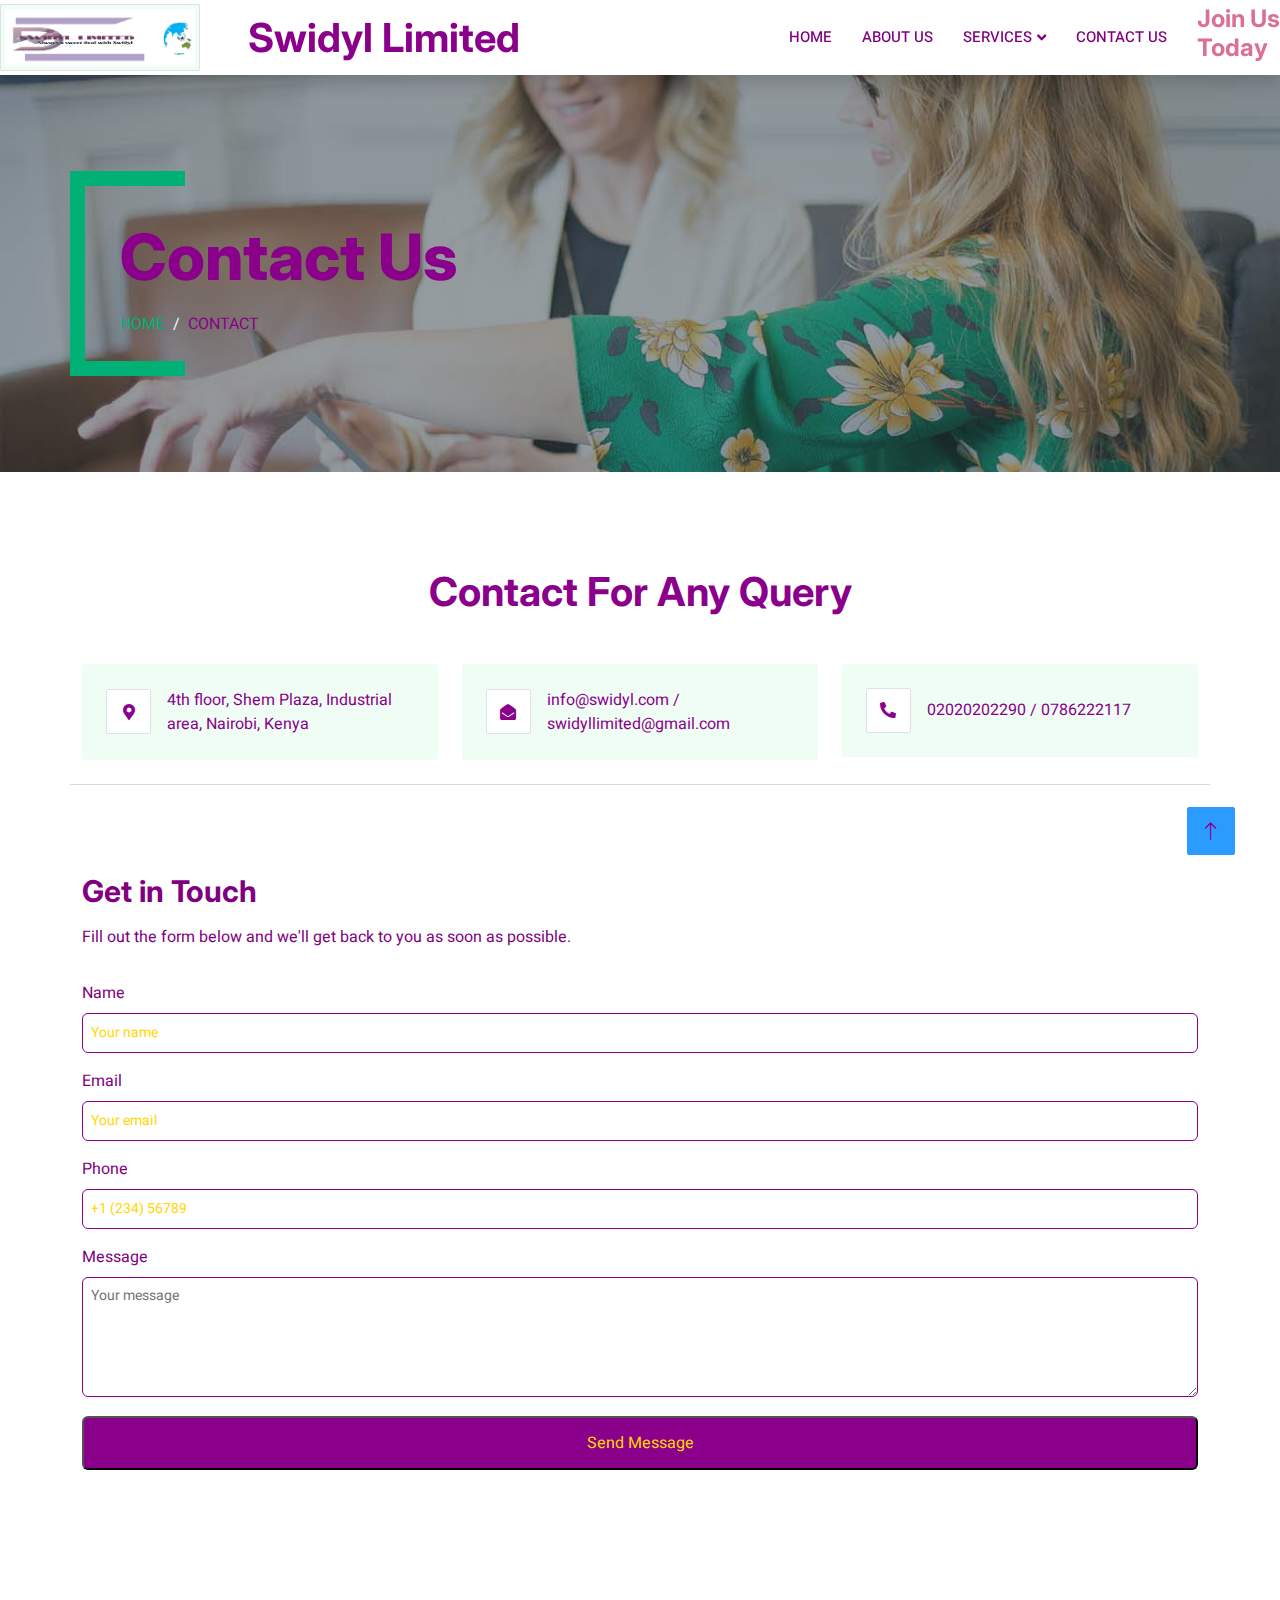
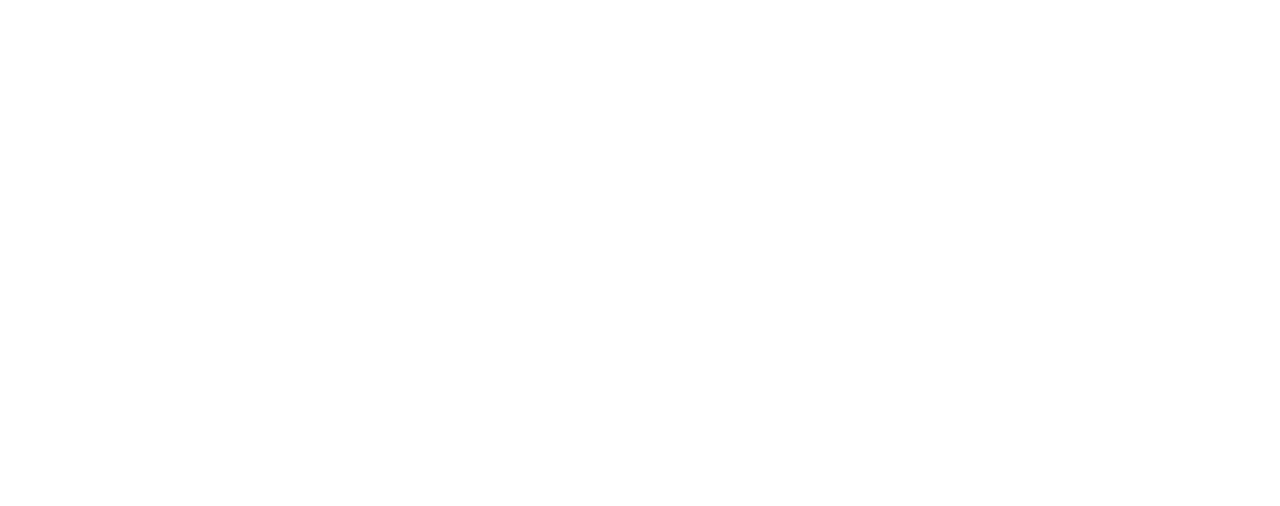
<file: contact.html>
<!DOCTYPE html>
<html lang="en">

<head>
    <meta charset="utf-8">
    <title>Contact Us</title>
    <meta content="width=device-width, initial-scale=1.0" name="viewport">
    <meta content="" name="keywords">
    <meta content="" name="description">

    <!-- Favicon -->
    <link href="img/favicon.png" rel="shortcut icon">

    <!-- Google Web Fonts -->
    <link rel="preconnect" href="https://fonts.googleapis.com">
    <link rel="preconnect" href="https://fonts.gstatic.com" crossorigin>
    <link href="https://fonts.googleapis.com/css2?family=Heebo:wght@400;500;600&family=Inter:wght@700;800&display=swap" rel="stylesheet">
    
    <!-- Icon Font Stylesheet -->
    <link href="https://cdnjs.cloudflare.com/ajax/libs/font-awesome/5.10.0/css/all.min.css" rel="stylesheet">
    <link href="https://cdn.jsdelivr.net/npm/bootstrap-icons@1.4.1/font/bootstrap-icons.css" rel="stylesheet">

    <!-- Libraries Stylesheet -->
    <link href="lib/animate/animate.min.css" rel="stylesheet">
    <link href="lib/owlcarousel/assets/owl.carousel.min.css" rel="stylesheet">
    <link rel="stylesheet" href="css/urembo.css">

    <!-- Customized Bootstrap Stylesheet -->
    <link href="css/bootstrap.min.css" rel="stylesheet">


    <!-- Template Stylesheet -->
    <link href="css/style.css" rel="stylesheet">
</head>

<body>
    <div class="container-xxl bg-white p-0">
        <!-- Spinner Start -->
        <div id="spinner" class="show bg-white position-fixed translate-middle w-100 vh-100 top-50 start-50 d-flex align-items-center justify-content-center">
            <div style="color: darkmagenta" class="spinner-border" style="width: 3rem; height: 3rem;" role="status">
                <span class="sr-only">Loading...</span>
            </div>
        </div>
        <!-- Spinner End -->
        <!-- Navbar Start -->
        <nav class="navbar navbar-expand-lg bg-white navbar-light shadow sticky-top p-0">
             <img src="img/logo.png" class="img-thumbnail" alt="..." width="200" height="80">
            <a href="index.html" class="navbar-brand d-flex align-items-center text-center py-0 px-4 px-lg-5">
                <h1 class="m-0" style="color: darkmagenta">Swidyl Limited</h1>
            </a>
            <a href="img/logo.png" class="navbar-brand d-flex align-items-center text-center py-0 px-4 px-lg-5"></a>
            <button type="button" class="navbar-toggler me-4" data-bs-toggle="collapse" data-bs-target="#navbarCollapse">
                <span class="navbar-toggler-icon"></span>
            </button>
            <div class="collapse navbar-collapse" id="navbarCollapse" style="color: darkorchid">
                <div class="navbar-nav ms-auto p-4 p-lg-0">
                    <a href="index.html" style="color: purple" class="nav-item nav-link active">Home</a>
                    <a href="about.html" style="color: purple" class="nav-item nav-link">About Us</a>
                    <div class="nav-item dropdown">
                        <a href="#" style="color: purple" class="nav-link dropdown-toggle" data-bs-toggle="dropdown">Services</a>
                        <div class="dropdown-menu rounded-0 m-0">
                            <a href="recruitment.html" class="dropdown-item">Recruitment</a>
                            <a href="scholarships.html" class="dropdown-item">Scholarships</a>
                            <a href="investment.html"  class="dropdown-item">Investments</a>
                            <a href="clearing%20and%20forwading.html"  class="dropdown-item">Clearing and forwading</a>

                        </div>
                    </div>

                    <a href="contact.html" style="color: purple" class="nav-item nav-link">Contact Us</a>
                </div>
                 <h4 style="color: palevioletred"  >Join Us<br>Today</a></h4>
            </div>
        </nav>
        <!-- Navbar End -->




        <!-- Header End -->
        <div class="container-xxl py-5 bg-dark page-header mb-5">
            <div class="container my-5 pt-5 pb-4">
                <h1 style="color: darkmagenta" class="display-3 mb-3 animated slideInDown">Contact Us</h1>
                <nav aria-label="breadcrumb">
                    <ol class="breadcrumb text-uppercase">
                        <li style="color: darkmagenta" class="breadcrumb-item"><a href="index.html">Home</a></li>

                        <li style="color: darkmagenta" class="breadcrumb-item active" aria-current="page">Contact</li>
                    </ol>
                </nav>
            </div>
        </div>
        <!-- Header End -->

        <!-- Contact Start -->
        <div class="container-xxl py-5">
            <div class="container">
                <h1 style="color: darkmagenta" class="text-center mb-5 wow fadeInUp" data-wow-delay="0.1s">Contact For Any Query</h1>
                <div class="row g-4">
                    <div class="col-12">
                        <div class="row gy-4">
                            <div class="col-md-4 wow fadeIn" data-wow-delay="0.1s">
                                <div class="d-flex align-items-center bg-light rounded p-4">
                                    <div class="bg-white border rounded d-flex flex-shrink-0 align-items-center justify-content-center me-3" style="width: 45px; height: 45px;">
                                        <i style="color: darkmagenta" class="fa fa-map-marker-alt"></i>
                                    </div>
                                    <span style="color: darkmagenta">4th floor, Shem Plaza, Industrial area, Nairobi, Kenya </span>
                                </div>
                            </div>
                            <div class="col-md-4 wow fadeIn" data-wow-delay="0.3s">
                                <div class="d-flex align-items-center bg-light rounded p-4">
                                    <div class="bg-white border rounded d-flex flex-shrink-0 align-items-center justify-content-center me-3" style="width: 45px; height: 45px;">
                                        <i style="color: darkmagenta" class="fa fa-envelope-open"></i>
                                    </div>
                                    <span style="color: darkmagenta">info@swidyl.com / swidyllimited@gmail.com</span>
                                </div>
                            </div>
                            <div class="col-md-4 wow fadeIn" data-wow-delay="0.5s">
                                <div class="d-flex align-items-center bg-light rounded p-4">
                                    <div class="bg-white border rounded d-flex flex-shrink-0 align-items-center justify-content-center me-3" style="width: 45px; height: 45px;">
                                        <i style="color: darkmagenta" class="fa fa-phone-alt"></i>
                                    </div>
                                    <span style="color: darkmagenta">02020202290 / 0786222117</span>
                                </div>
                            </div>
                        </div>
                    </div>

                    <hr>
<section class="contact-section">
  <div class="contact-intro">
    <h2 class="contact-title">Get in Touch</h2>
    <p class="contact-description">
      Fill out the form below and we'll get back to you as soon as possible.
    </p>
  </div>

  <form class="contact-form" action="https://api.web3forms.com/submit" method="POST">

    <input type="hidden" name="access_key" value="8622af7b-5615-47b7-b21b-eb11316f06f0">
    <input type="hidden" name="subject" value="New Contact Form Submission from Web3Forms" />
    <input type="hidden" name="from_name" value="My Website" />

    <div class="form-group-container">
      <div class="form-group">
        <label for="name" class="form-label">Name</label>
        <input id="name" name="name" class="form-input" placeholder="Your name" type="text" />
      </div>
      <div class="form-group">
        <label for="email" class="form-label">Email</label>
        <input id="email" name="email" class="form-input" placeholder="Your email" type="email" />
      </div>
      <div class="form-group">
        <label for="phone" class="form-label">Phone</label>
        <input id="phone" name="phone" class="form-input" placeholder="+1 (234) 56789" type="text" />
      </div>
      <div class="form-group">
        <label for="message" class="form-label">Message</label>
        <textarea class="form-textarea" id="message" name="message" placeholder="Your message"></textarea>
      </div>
    </div>
    <button class="form-submit" type="submit">Send Message</button>
  </form>

</section>
                </div>
            </div>
        </div>
        <!-- Contact End -->


        <!-- Footer Start -->
        <div class="container-fluid bg-dark text-white-50 footer pt-5 mt-5 wow fadeIn" data-wow-delay="0.1s">
            <div class="container py-5">
                <div class="row g-5">
                    <div class="col-lg-3 col-md-6">
                        <h5 class="text-white mb-4">Resources and Info</h5>
                        <a class="btn btn-link text-white-50" href="about.html">About Us</a>
                        <a class="btn btn-link text-white-50" href="contact.html">Contact Us</a>
                        <a class="btn btn-link text-white-50" href="services.html">Our Services</a>
                        <a class="btn btn-link text-white-50" href="privacypolicy.html">Privacy Policy</a>

                    </div>

                    <div class="col-lg-3 col-md-6">
                        <h5 class="text-white mb-4">Contact</h5>
                        <p class="mb-2"><i class="fa fa-map-marker-alt me-3"></i>Shem Plaza, 4th floor,Lusaka road, Nairobi, Kenya</p>
                        <p class="mb-2"><i class="fa fa-phone-alt me-3"></i><a href="tell:0202020290">0202020290</a></p>
                        <p class="mb-2"><i class="fa fa-phone-alt me-3"></i><a href="tell:0786222117">0786222117</a></p>
                        <p class="mb-2"><i class="fa fa-envelope me-3"></i><a href="mailto:info@Swidyl.com">info@Swidyl.com</a></p>
                        <p class="mb-2"><i class="fa fa-envelope me-3"></i><a href="mailto:swidyllimited@gmail.com">swidyllimited@gmail.com</a></p>
                        <div class="d-flex pt-2">
                            <a class="btn btn-outline-light btn-social" href=""><i class="fab fa-twitter"></i></a>
                            <a class="btn btn-outline-light btn-social" href=""><i class="fab fa-facebook-f"></i></a>
                            <a class="btn btn-outline-light btn-social" href=""><i class="fab fa-youtube"></i></a>
                            <a class="btn btn-outline-light btn-social" href=""><i class="fab fa-linkedin-in"></i></a>
                        </div>
                    </div>
                    <div class="col-lg-3 col-md-6">
                        <h5 class="text-white mb-4">Join Our Mailing List</h5>

                        <div class="position-relative mx-auto" style="max-width: 400px;">
                            <input class="form-control bg-transparent w-100 py-3 ps-4 pe-5" type="text" placeholder="Your email">
                            <button type="button" class="btn btn-primary bg-secondary py-2 position-absolute top-0 end-0 mt-2 me-2">
                                <a href="mailto:swidyllimited@gmail.com">SignUp</a></button>
                        </div>
                    </div>
                </div>
            </div>
            <div class="container">
                <div class="copyright">
                    <div class="row">
                        <div class="col-md-6 text-center text-md-start mb-3 mb-md-0">
                            &copy; <a class="border-bottom" href="index.html">Copywright &copy; 2024 Swidyl Limited</a>. All Right Reserved.

                        </div>
                        <div class="col-md-6 text-center text-md-end">
                            <div class="footer-menu">
                                <a href="index.html">Home</a>
                                <a href="contact.html">Help</a>
                                <a href="faqs.html">FAQs</a>
                            </div>
                        </div>
                    </div>
                </div>
            </div>
        </div>
        <!-- Footer End -->


        <!-- Back to Top -->
        <a href="#" style="color: darkmagenta" class="btn btn-lg btn-secondary btn-lg-square back-to-top"><i class="bi bi-arrow-up"></i></a>
    </div>

    <!-- JavaScript Libraries -->
    <script src="https://code.jquery.com/jquery-3.4.1.min.js"></script>
    <script src="https://cdn.jsdelivr.net/npm/bootstrap@5.0.0/dist/js/bootstrap.bundle.min.js"></script>
    <script src="lib/wow/wow.min.js"></script>
    <script src="lib/easing/easing.min.js"></script>
    <script src="lib/waypoints/waypoints.min.js"></script>
    <script src="lib/owlcarousel/owl.carousel.min.js"></script>

    <!-- Template Javascript -->
    <script src="js/main.js"></script>
</body>

</html>
</file>
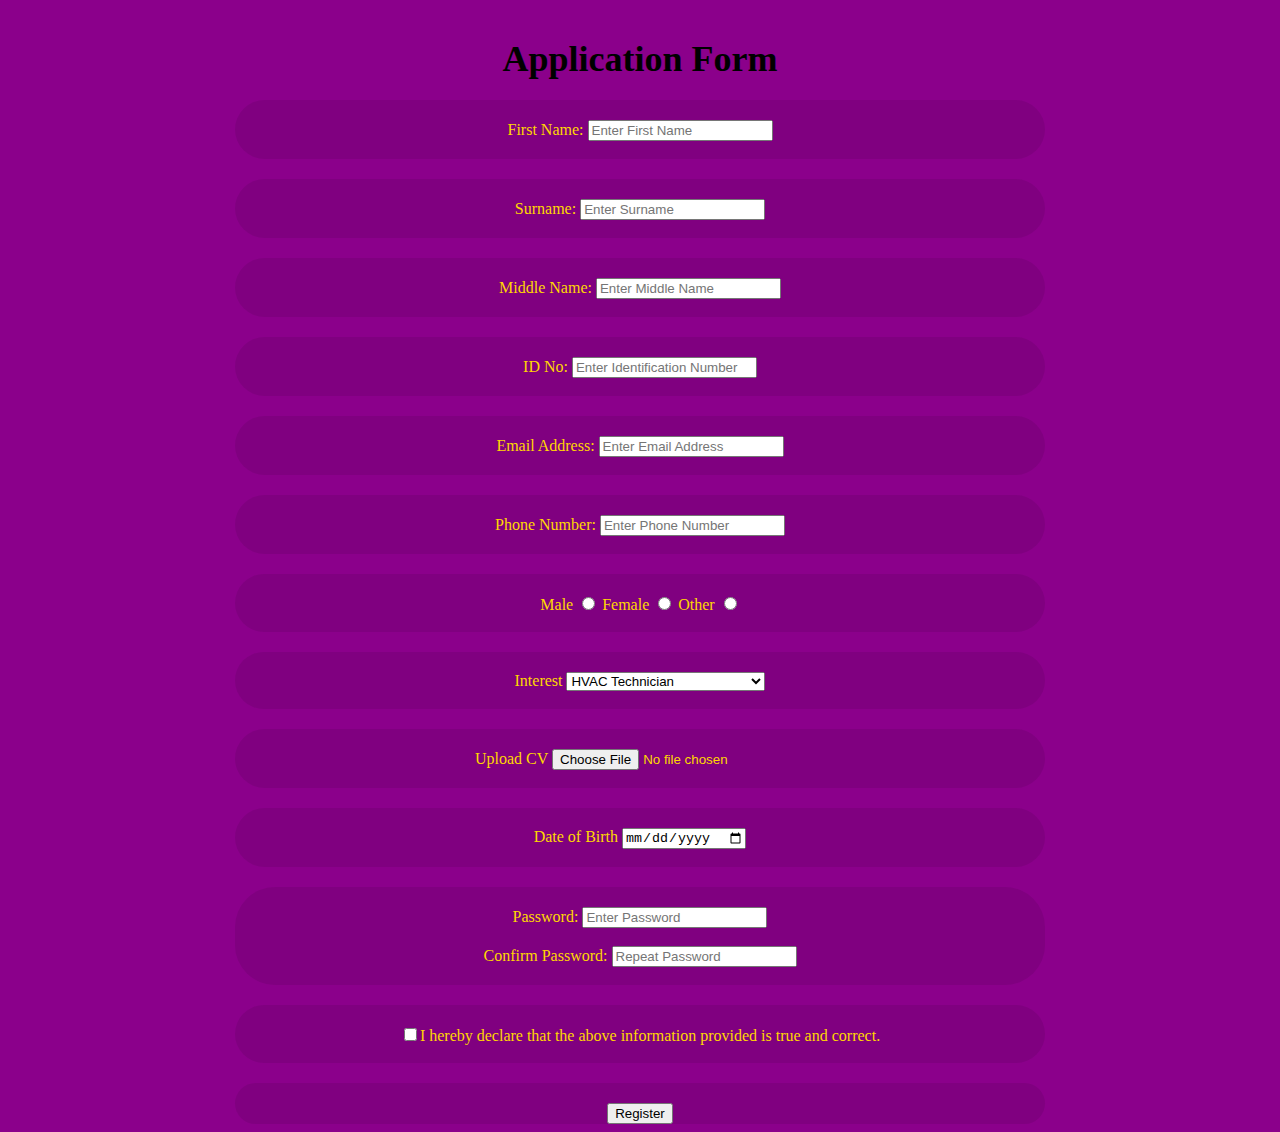
<file: joiningform.html>
<!doctype html>
<html lang="en">
<head>
     <meta charset="utf-8">
    <title>Application Form</title>
    <meta content="width=device-width, initial-scale=1.0" name="viewport">
    <meta content="" name="keywords">
    <meta content="" name="description">

</head>
<link rel="stylesheet" href="css/urembo.css">
<link href="img/favicon.png" rel="shortcut icon">
<body>

<div class="myform">
    <h2>Application Form</h2>
    <form action="https://api.web3forms.com/submit" method="POST">
        <div class="fname">
            <input type="hidden" name="access_key" value="8622af7b-5615-47b7-b21b-eb11316f06f0">
            <label for="fname">First Name:</label>
            <input type="text" id="fname" required placeholder="Enter First Name"><br><br>
        </div>
        <div class="lname">
             <label for="lname">Surname:</label>
            <input type="text" id="lname" required placeholder="Enter Surname"><br><br>
        </div>
        <div class="mname">
            <label for="mname">Middle Name:</label>
            <input type="text" id="mname" required placeholder="Enter Middle Name"><br><br>
        </div>
        <div class="id">
            <label for="id">ID No:</label>
            <input type="text" id="id" required placeholder="Enter Identification Number"><br><br>
        </div>
        <div class="barua">
            <label for="barua">Email Address:</label>
            <input type="email" id="barua" required placeholder="Enter Email Address"><br><br>
        </div>
        <div class="pno">
            <label for="pno">Phone Number:</label>
            <input type="text" id="pno" required placeholder="Enter Phone Number"><br><br>
        </div>
        <div class="gender">
            <label for="male">Male</label>
            <input type="radio" id="male" name="gender">
            <label for="female">Female</label>
            <input type="radio" id="female"name="gender">
            <label for="other">Other</label>
            <input type="radio" id="other" name="gender"><br><br>
         </div>
        <div class="field">
             <label for="field">Interest</label>
            <select name="Course" id="Course">
            <option value="HVAC Technician">HVAC Technician</option>
            <option value="Electrical Technicia">Electrical Technician</option>
            <option value="Plumbers">Plumbers</option>
            <option value="Civil Multi Techician(Mason)">Civil Multi Techician(Mason)</option>
            <option value="Civil Multi Techician(Painter)">Civil Multi Techician(Painter)</option>
                <option value="MEP Technician">MEP Technician</option>
                <option value="Assistant Tecnician">Assistant Tecnician(HVAC)</option>
                <option value="Assistant Tecnician(Electrical)">Assistant Tecnician(Electrical)</option>
             </select><br><br>
        </div>
        <div class="pic">
            <label for="pic">Upload CV</label>
            <input type="file" id="pic"><br><br>
        </div>
        <div class="dob">
            <label for="dob">Date of Birth</label>
            <input type="date" id="dob" required placeholder="Enter DOB"><br><br>
        </div>
        <div class="pass">
             <label for="pass">Password:</label>
            <input type="password" id="pass" required placeholder="Enter Password"><br><br>
            <label for="pass">Confirm Password:</label>
            <input type="password" id="pass" required placeholder="Repeat Password"><br><br>
        </div>
        <div class="checkbox">
            <label>
            <input type="checkbox" id="checkbox">I hereby declare that the above information provided is true and correct.
        </label><br><br>
        </div>
        <div class="register">
            <input type="submit" value="Register">
        </div>



    </form>
</div>

    <!-- Template Javascript -->
    <script src="js/main.js"></script>
</body>
</html>
</file>
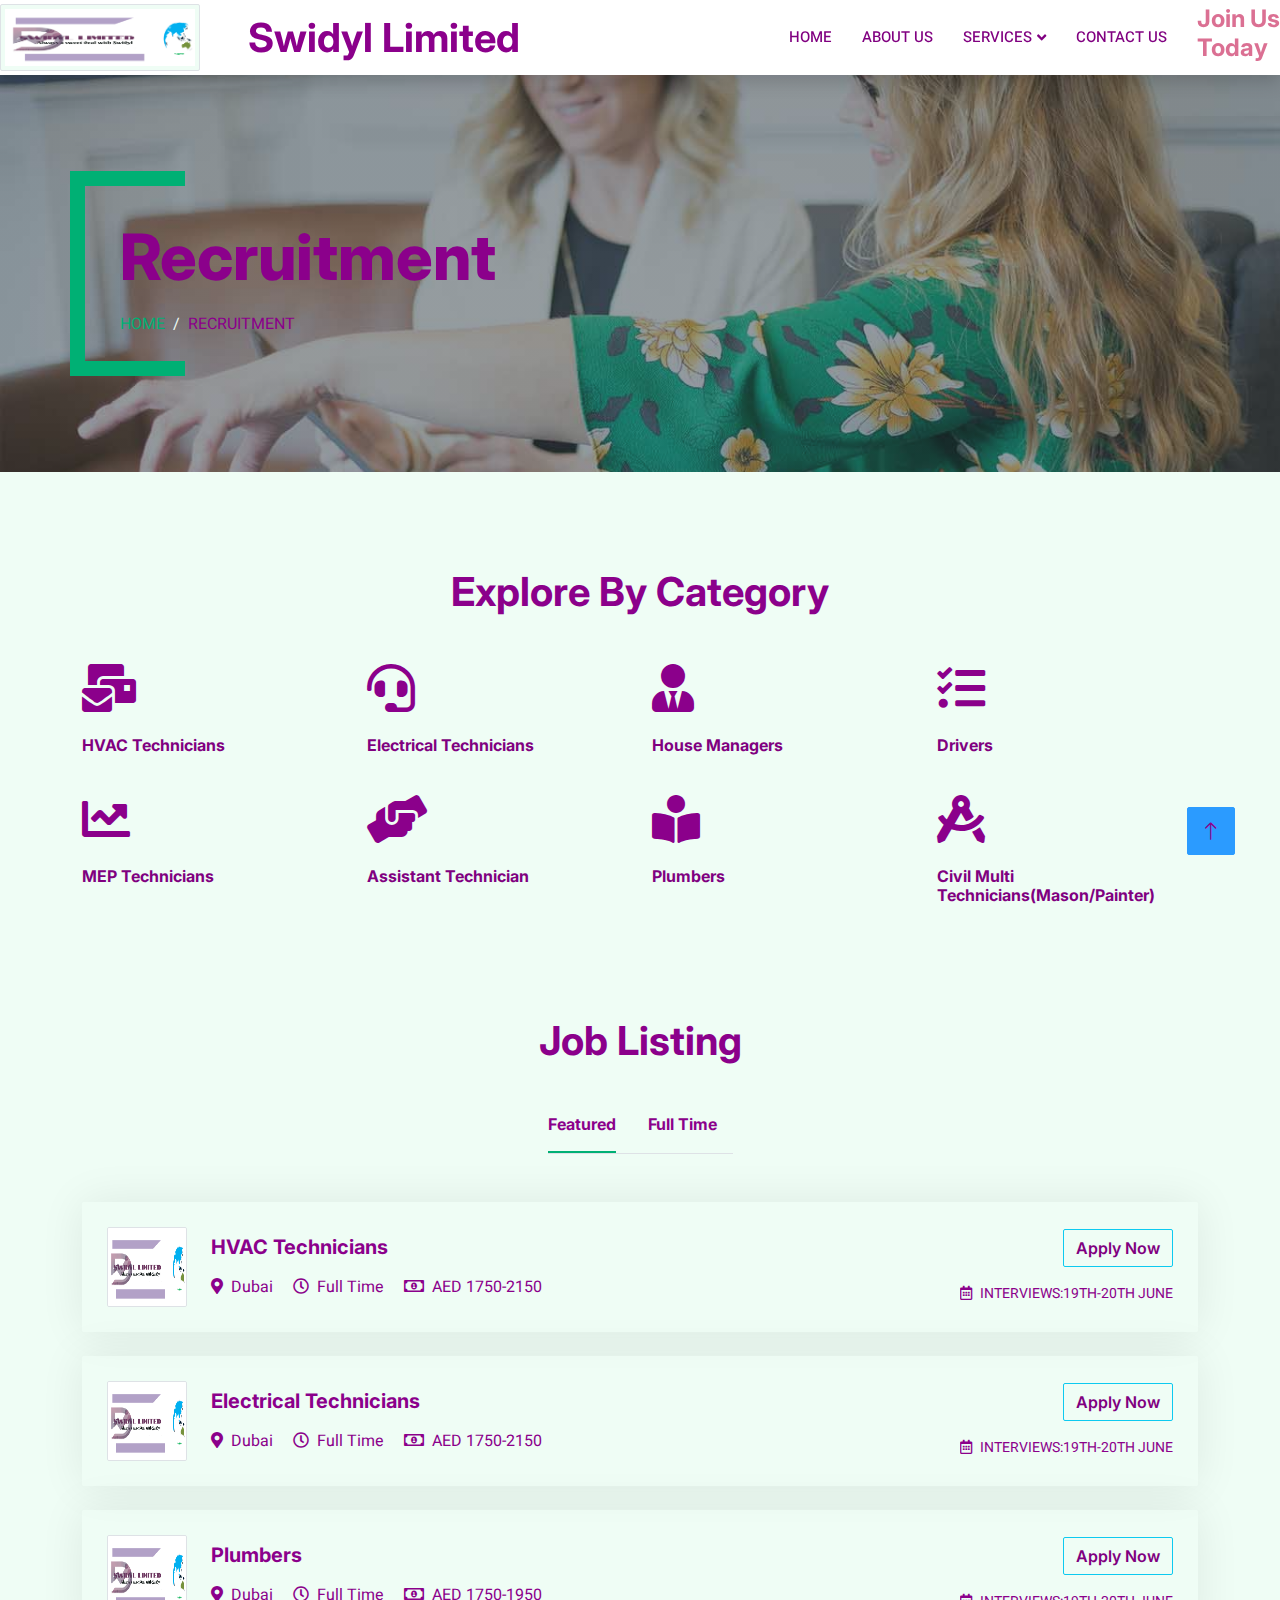
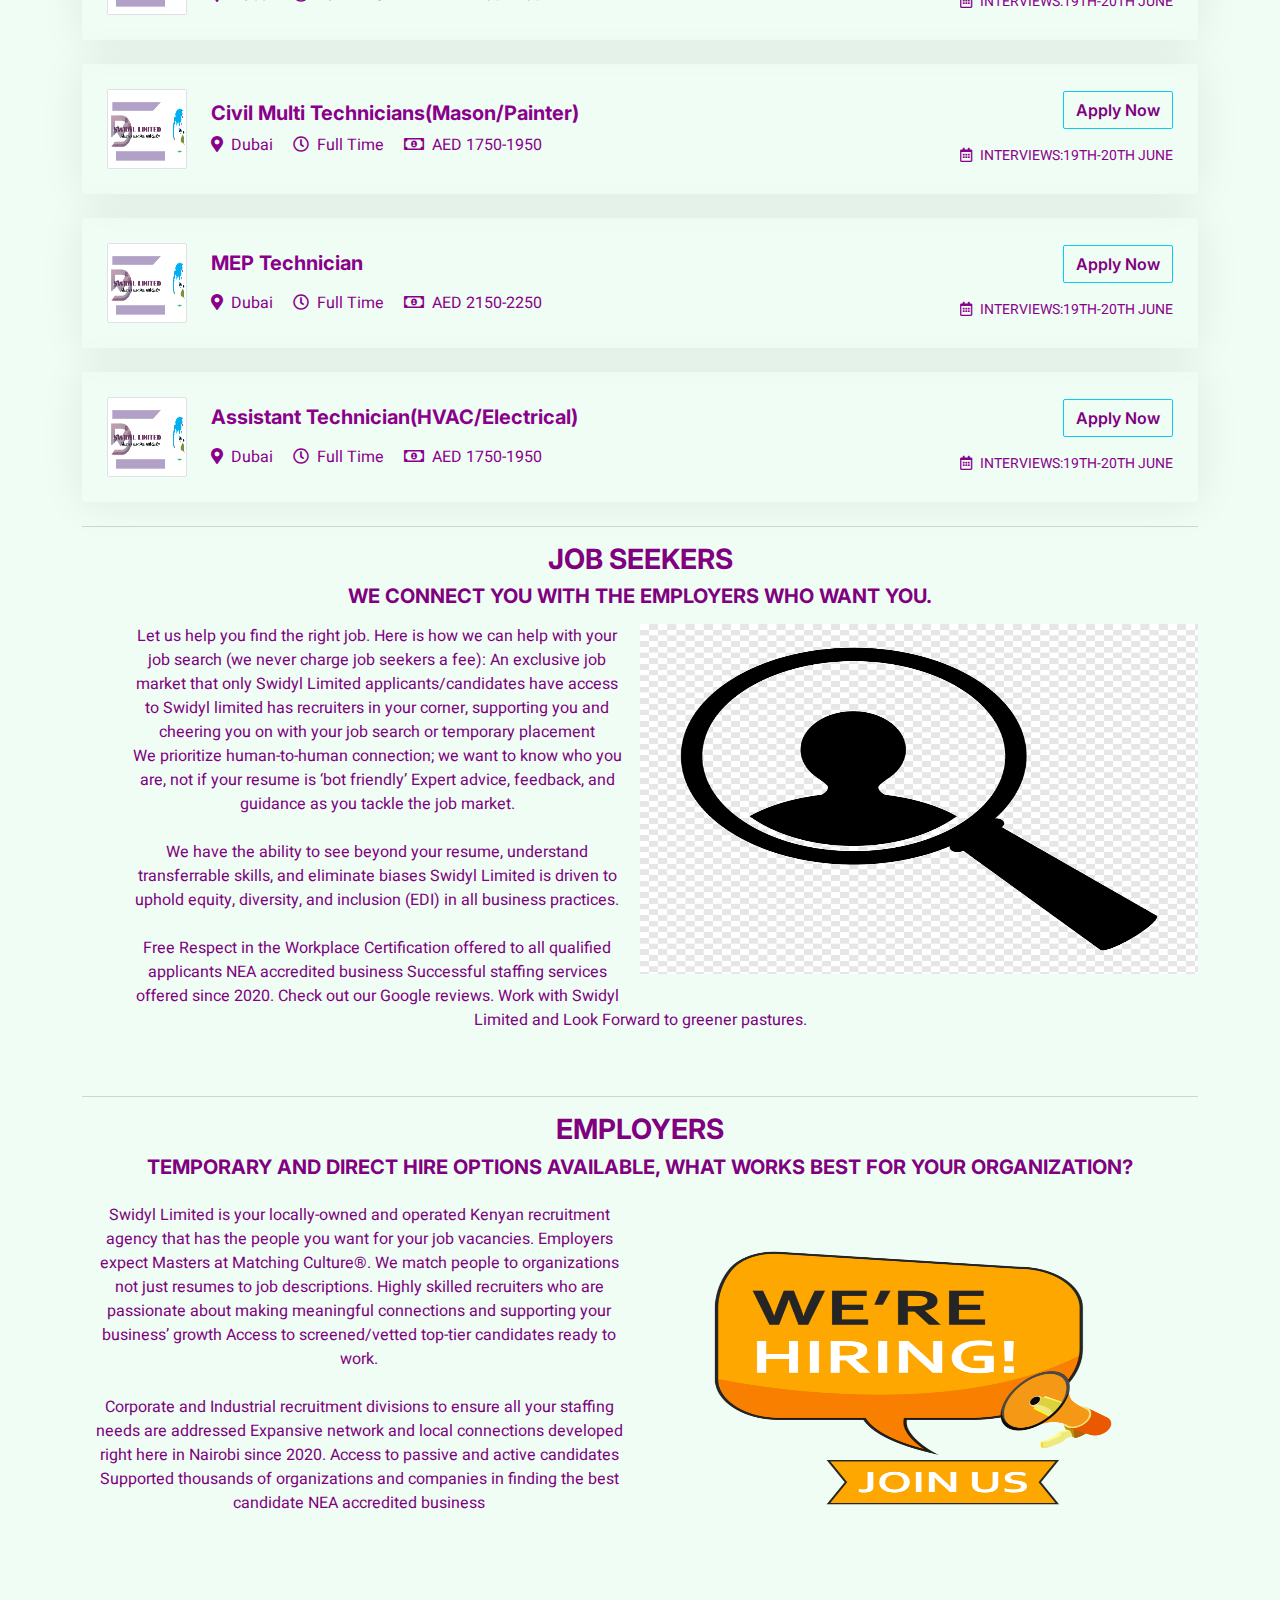
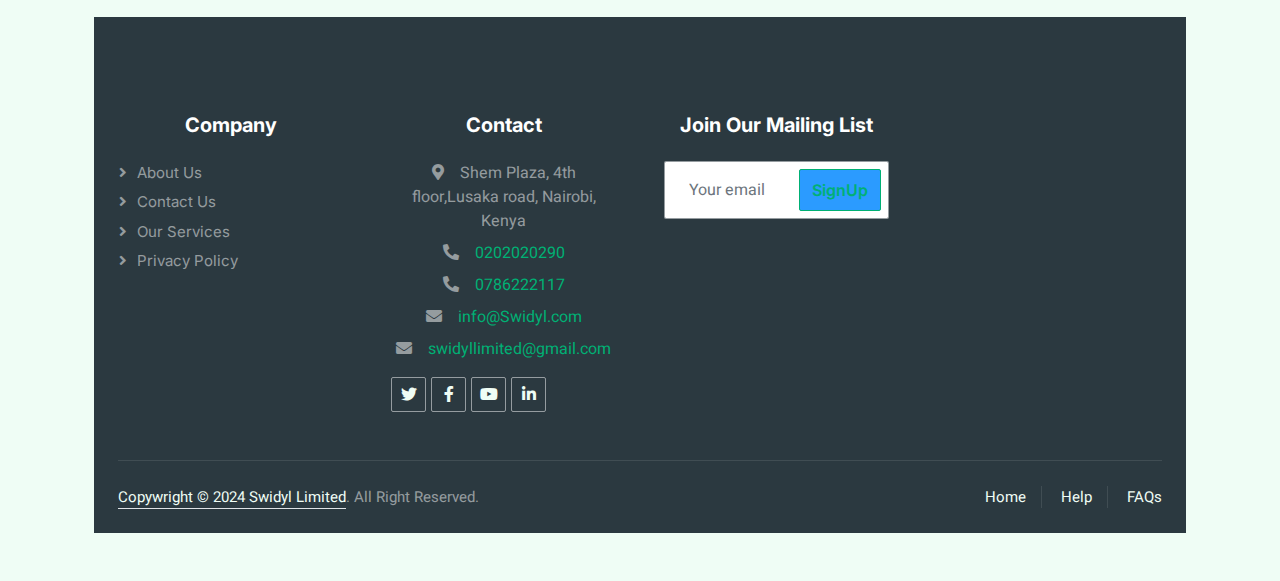
<file: recruitment.html>
<!doctype html>
<html lang="en">
<head>
    <meta charset="UTF-8">
    <meta name="viewport"
          content="width=device-width, user-scalable=no, initial-scale=1.0, maximum-scale=1.0, minimum-scale=1.0">
    <meta http-equiv="X-UA-Compatible" content="ie=edge">
    <title>Swidyl Recruitment</title>
    <link href="img/favicon.png" rel="shortcut icon">

    <!-- Google Web Fonts -->
    <link rel="preconnect" href="https://fonts.googleapis.com">
    <link rel="preconnect" href="https://fonts.gstatic.com" crossorigin>
    <link href="https://fonts.googleapis.com/css2?family=Heebo:wght@400;500;600&family=Inter:wght@700;800&display=swap" rel="stylesheet">

    <!-- Icon Font Stylesheet -->
    <link href="https://cdnjs.cloudflare.com/ajax/libs/font-awesome/5.10.0/css/all.min.css" rel="stylesheet">
    <link href="https://cdn.jsdelivr.net/npm/bootstrap-icons@1.4.1/font/bootstrap-icons.css" rel="stylesheet">

    <!-- Libraries Stylesheet -->
    <link href="lib/animate/animate.min.css" rel="stylesheet">
    <link href="lib/owlcarousel/assets/owl.carousel.min.css" rel="stylesheet">

      <!-- Customized Bootstrap Stylesheet -->
    <link href="css/bootstrap.min.css" rel="stylesheet">

    <!-- Template Stylesheet -->
    <link href="css/style.css" rel="stylesheet">
</head>

<body>
<!-- Navbar Start -->
        <nav class="navbar navbar-expand-lg bg-white navbar-light shadow sticky-top p-0">
             <img src="img/logo.png" class="img-thumbnail" alt="..." width="200" height="80">
            <a href="index.html" class="navbar-brand d-flex align-items-center text-center py-0 px-4 px-lg-5">
                <h1 class="m-0" style="color: darkmagenta">Swidyl Limited</h1>
            </a>
            <a href="img/logo.png" class="navbar-brand d-flex align-items-center text-center py-0 px-4 px-lg-5"></a>
            <button type="button" class="navbar-toggler me-4" data-bs-toggle="collapse" data-bs-target="#navbarCollapse">
                <span class="navbar-toggler-icon"></span>
            </button>
            <div class="collapse navbar-collapse" id="navbarCollapse" style="color: darkorchid">
                <div class="navbar-nav ms-auto p-4 p-lg-0">
                    <a href="index.html" style="color: purple" class="nav-item nav-link active">Home</a>
                    <a href="about.html" style="color: purple" class="nav-item nav-link">About Us</a>
                    <div class="nav-item dropdown">
                        <a href="services.html" style="color: purple" class="nav-link dropdown-toggle" data-bs-toggle="dropdown">Services</a>
                        <div class="dropdown-menu rounded-0 m-0">
                            <a href="recruitment.html" class="dropdown-item">Recruitment</a>
                            <a href="scholarships.html" class="dropdown-item">Scholarships</a>
                            <a href="investment.html"  class="dropdown-item">Investment</a>
                            <a href="clearing%20and%20forwading.html"  class="dropdown-item">Clearing and forwading</a>

                        </div>
                    </div>

                    <a href="contact.html" style="color: purple" class="nav-item nav-link">Contact Us</a>
                </div>
                   <h4 style="color: palevioletred"  >Join Us<br>Today</a></h4>
            </div>
        </nav>
        <!-- Navbar End -->
 <div class="container-xxl py-5 page-header mb-5">
            <div class="container my-5 pt-5 pb-4">
                <h1 style="color: darkmagenta" class="display-3 mb-3 animated slideInDown">Recruitment</h1>
                <nav aria-label="breadcrumb">
                    <ol style="color: darkmagenta" class="breadcrumb text-uppercase">
                        <li style="color: darkmagenta" class="breadcrumb-item"><a href="index.html">Home</a></li>
                        <li style="color: darkmagenta" class="breadcrumb-item active" aria-current="page">Recruitment</li>
                    </ol>
                </nav>
            </div>
        </div>
 <!-- Category Start -->
        <div class="container-xxl py-5">
            <div class="container">
                <h1 style="color: darkmagenta" class="text-center mb-5 wow fadeInUp" data-wow-delay="0.1s">Explore By Category</h1>
                <div class="row g-4">
                    <div  style="color: darkmagenta" class="col-lg-3 col-sm-6 wow fadeInUp" data-wow-delay="0.1s">
                            <i class="fa fa-3x fa-mail-bulk mb-4"></i>
                            <h6  style="color: purple" class="mb-3">HVAC Technicians</h6>
                        </a>
                    </div>
                    <div style="color: darkmagenta" class="col-lg-3 col-sm-6 wow fadeInUp" data-wow-delay="0.3s">
                            <i class="fa fa-3x fa-headset mb-4"></i>
                            <h6 style="color: purple" class="mb-3">Electrical Technicians</h6>
                    </div>
                    <div style="color: darkmagenta" class="col-lg-3 col-sm-6 wow fadeInUp" data-wow-delay="0.5s">
                            <i class="fa fa-3x fa-user-tie mb-4"></i>
                            <h6 style="color: purple" class="mb-3">House Managers</h6>

                    </div>
                    <div style="color: darkmagenta" class="col-lg-3 col-sm-6 wow fadeInUp" data-wow-delay="0.7s">
                            <i class="fa fa-3x fa-tasks mb-4"></i>
                            <h6 style="color:purple" class="mb-3">Drivers</h6>

                    </div>
                    <div style="color: darkmagenta" class ="col-lg-3 col-sm-6 wow fadeInUp" data-wow-delay="0.1s">
                            <i class="fa fa-3x fa-chart-line mb-4"></i>
                            <h6 style="color: purple" class="mb-3">MEP Technicians</h6>

                    </div>
                    <div style="color: darkmagenta" class="col-lg-3 col-sm-6 wow fadeInUp" data-wow-delay="0.3s">
                            <i class="fa fa-3x fa-hands-helping mb-4"></i>
                            <h6 style="color:purple;" class="mb-3">Assistant Technician</h6>

                    </div>
                    <div style="color: darkmagenta" class="col-lg-3 col-sm-6 wow fadeInUp" data-wow-delay="0.5s">
                            <i class="fa fa-3x fa-book-reader mb-4"></i>
                            <h6 style="color: purple" class="mb-3">Plumbers</h6>

                    </div>
                    <div style="color: darkmagenta" class="col-lg-3 col-sm-6 wow fadeInUp" data-wow-delay="0.7s">
                            <i class="fa fa-3x fa-drafting-compass  mb-4"></i>
                            <h6 style="color: purple" class="mb-3">Civil Multi Technicians(Mason/Painter)</h6>
                    </div>
                </div>
            </div>
        </div>
        <!-- Category End -->

 <!-- Jobs Start -->
        <div class="container-xxl py-5">
            <div class="container">
                <h1 style="color: darkmagenta" class="text-center mb-5 wow fadeInUp" data-wow-delay="0.1s">Job Listing</h1>
                <div class="tab-class text-center wow fadeInUp" data-wow-delay="0.3s">
                    <ul class="nav nav-pills d-inline-flex justify-content-center border-bottom mb-5">
                        <li class="nav-item">
                            <a class="d-flex align-items-center text-start mx-3 ms-0 pb-3 active" data-bs-toggle="pill" href="#tab-1">
                                <h6 style="color: darkmagenta" class="mt-n1 mb-0">Featured</h6>
                            </a>
                        </li>
                        <li class="nav-item">
                            <a class="d-flex align-items-center text-start mx-3 pb-3" data-bs-toggle="pill" href="#tab-2">
                                <h6 style="color: darkmagenta" class="mt-n1 mb-0">Full Time</h6>
                            </a>
                        </li>

                    </ul>
                    <div class="tab-content">
                        <div id="tab-1" class="tab-pane fade show p-0 active">
                            <div class="job-item p-4 mb-4">
                                <div class="row g-4">
                                    <div class="col-sm-12 col-md-8 d-flex align-items-center">
                                        <img class="flex-shrink-0 img-fluid border rounded" src="img/logo.png" alt="" style="width: 80px; height: 80px;">
                                        <div class="text-start ps-4">
                                            <h5 style="color:darkmagenta;" class="mb-3">HVAC Technicians</h5>
                                            <span style="color: darkmagenta" class="text-truncate me-3"><i class="fa fa-map-marker-alt me-2"></i>Dubai</span>
                                            <span style="color: darkmagenta" class="text-truncate me-3"><i class="far fa-clock me-2"></i>Full Time</span>
                                            <span style="color: darkmagenta" class="text-truncate me-0"><i class="far fa-money-bill-alt me-2"></i>AED 1750-2150</span>
                                        </div>
                                    </div>
                                    <div class="col-sm-12 col-md-4 d-flex flex-column align-items-start align-items-md-end justify-content-center">
                                        <div class="d-flex mb-3">
                                             <a href="joiningform.html" style="color: purple" class="btn btn-outline-info">Apply Now</a>
                                        </div>
                                        <small style="color: darkmagenta" class="text-truncate"><i class="far fa-calendar-alt me-2"></i>INTERVIEWS:19TH-20TH JUNE</small>
                                    </div>
                                </div>
                            </div>
                            <div class="job-item p-4 mb-4">
                                <div class="row g-4">
                                    <div class="col-sm-12 col-md-8 d-flex align-items-center">
                                        <img class="flex-shrink-0 img-fluid border rounded" src="img/logo.png" alt="" style="width: 80px; height: 80px;">
                                        <div class="text-start ps-4">
                                            <h5 style="color: darkmagenta" class="mb-3">Electrical Technicians</h5>
                                            <span style="color: darkmagenta" class="text-truncate me-3"><i class="fa fa-map-marker-alt me-2"></i>Dubai</span>
                                            <span style="color: darkmagenta" class="text-truncate me-3"><i class="far fa-clock me-2"></i>Full Time</span>
                                            <span style="color: darkmagenta" class="text-truncate me-0"><i class="far fa-money-bill-alt me-2"></i>AED 1750-2150</span>
                                        </div>
                                    </div>
                                    <div class="col-sm-12 col-md-4 d-flex flex-column align-items-start align-items-md-end justify-content-center">
                                        <div class="d-flex mb-3">
                                               <a href="joiningform.html" style="color: purple" class="btn btn-outline-info">Apply Now</a>
                                        </div>
                                        <small style="color: darkmagenta" class="text-truncate"><i class="far fa-calendar-alt me-2"></i>INTERVIEWS:19TH-20TH JUNE</small>
                                    </div>
                                </div>
                            </div>
                            <div class="job-item p-4 mb-4">
                                <div class="row g-4">
                                    <div class="col-sm-12 col-md-8 d-flex align-items-center">
                                        <img class="flex-shrink-0 img-fluid border rounded" src="img/logo.png" alt="" style="width: 80px; height: 80px;">
                                        <div class="text-start ps-4">
                                            <h5 style="color: darkmagenta" class="mb-3">Plumbers</h5>
                                            <span style="color: darkmagenta" class="text-truncate me-3"><i class="fa fa-map-marker-alt me-2"></i>Dubai</span>
                                            <span style="color: darkmagenta" class="text-truncate me-3"><i class="far fa-clock me-2"></i>Full Time</span>
                                            <span style="color: darkmagenta" class="text-truncate me-0"><i class="far fa-money-bill-alt me-2"></i>AED 1750-1950</span>
                                        </div>
                                    </div>
                                    <div class="col-sm-12 col-md-4 d-flex flex-column align-items-start align-items-md-end justify-content-center">
                                        <div class="d-flex mb-3">
                                            <a href="joiningform.html" style="color: purple" class="btn btn-outline-info">Apply Now</a>
                                        </div>
                                        <small style="color: darkmagenta" class="text-truncate"><i class="far fa-calendar-alt me-2"></i>INTERVIEWS:19TH-20TH JUNE</small>
                                    </div>
                                </div>
                            </div>
                            <div class="job-item p-4 mb-4">
                                <div class="row g-4">
                                    <div class="col-sm-12 col-md-8 d-flex align-items-center">
                                        <img class="flex-shrink-0 img-fluid border rounded" src="img/logo.png" alt="" style="width: 80px; height: 80px;">
                                        <div class="text-start ps-4">
                                            <h5 style="color: darkmagenta">Civil Multi Technicians(Mason/Painter)</h5>
                                            <span style="color: darkmagenta" class="text-truncate me-3"><i class="fa fa-map-marker-alt me-2"></i>Dubai</span>
                                            <span style="color: darkmagenta" class="text-truncate me-3"><i class="far fa-clock me-2"></i>Full Time</span>
                                            <span style="color: darkmagenta" class="text-truncate me-0"><i class="far fa-money-bill-alt  me-2"></i>AED 1750-1950</span>
                                        </div>
                                    </div>
                                    <div class="col-sm-12 col-md-4 d-flex flex-column align-items-start align-items-md-end justify-content-center">
                                        <div class="d-flex mb-3">
                                             <a href="joiningform.html" style="color: purple" class="btn btn-outline-info">Apply Now</a>
                                        </div>
                                        <small style="color: darkmagenta" class="text-truncate"><i class="far fa-calendar-alt me-2"></i>INTERVIEWS:19TH-20TH JUNE</small>
                                    </div>
                                </div>
                            </div>
                            <div class="job-item p-4 mb-4">
                                <div class="row g-4">
                                    <div class="col-sm-12 col-md-8 d-flex align-items-center">
                                        <img class="flex-shrink-0 img-fluid border rounded" src="img/logo.png" alt="" style="width: 80px; height: 80px;">
                                        <div class="text-start ps-4">
                                            <h5 style="color: darkmagenta" class="mb-3">MEP Technician</h5>
                                            <span style="color: darkmagenta" class="text-truncate me-3"><i class="fa fa-map-marker-alt me-2"></i>Dubai</span>
                                            <span style="color: darkmagenta" class="text-truncate me-3"><i class="far fa-clock me-2"></i>Full Time</span>
                                            <span style="color: darkmagenta" class="text-truncate me-0"><i class="far fa-money-bill-alt me-2"></i>AED 2150-2250</span>
                                        </div>
                                    </div>
                                    <div class="col-sm-12 col-md-4 d-flex flex-column align-items-start align-items-md-end justify-content-center">
                                        <div class="d-flex mb-3">
                                             <a href="joiningform.html" style="color: purple" class="btn btn-outline-info">Apply Now</a>
                                        </div>
                                        <small style="color: darkmagenta" class="text-truncate"><i class="far fa-calendar-alt  me-2"></i>INTERVIEWS:19TH-20TH JUNE</small>
                                    </div>
                                </div>
                            </div>
                        </div>
                        <div class="tab-content">
                        <div id="tab-1" class="tab-pane fade show p-0 active">
                            <div class="job-item p-4 mb-4">
                                <div class="row g-4">
                                    <div class="col-sm-12 col-md-8 d-flex align-items-center">
                                        <img class="flex-shrink-0 img-fluid border rounded" src="img/logo.png" alt="" style="width: 80px; height: 80px;">
                                        <div class="text-start ps-4">
                                            <h5 style="color:darkmagenta;" class="mb-3">Assistant Technician(HVAC/Electrical)</h5>
                                            <span style="color: darkmagenta" class="text-truncate me-3"><i class="fa fa-map-marker-alt me-2"></i>Dubai</span>
                                            <span style="color: darkmagenta" class="text-truncate me-3"><i class="far fa-clock me-2"></i>Full Time</span>
                                            <span style="color: darkmagenta" class="text-truncate me-0"><i class="far fa-money-bill-alt me-2"></i>AED 1750-1950</span>
                                        </div>
                                    </div>
                                    <div class="col-sm-12 col-md-4 d-flex flex-column align-items-start align-items-md-end justify-content-center">
                                        <div class="d-flex mb-3">
                                            <a href="joiningform.html" style="color: purple" class="btn btn-outline-info">Apply Now</a>
                                        </div>
                                        <small style="color: darkmagenta" class="text-truncate"><i class="far fa-calendar-alt me-2"></i>INTERVIEWS:19TH-20TH JUNE</small>
                                    </div>
                                </div>
                            </div>



        <!-- Jobs End -->

<hr>
<div class="containerfluid bg-transparent" >
    <h3 class="text-center" style="color: purple">JOB SEEKERS</h3>
  <h5 class="text-center" style="color: purple">WE CONNECT YOU WITH THE EMPLOYERS WHO WANT YOU.</h5>
     <div class="clearfix">
<img src="img/recruitment1.png" class="col-md-6 float-md-end mb-3 ms-md-3" alt="..." height="350" width="600">

<p style="color: purple" class="m-5 mt-3">
Let us help you find the right job. Here is how we can help with your job search (we never charge job seekers a fee):

    An exclusive job market that only Swidyl Limited applicants/candidates have access to
    Swidyl limited has recruiters in your corner, supporting you and cheering you on with your job search or temporary placement
    <br>
    We prioritize human-to-human connection; we want to know who you are, not if your resume is ‘bot friendly’
    Expert advice, feedback, and guidance as you tackle the job market. <br><br>
    We have the ability to see beyond your resume, understand transferrable skills, and eliminate biases
    Swidyl Limited is driven to uphold equity, diversity, and inclusion (EDI) in all business practices. <br><br>
    Free Respect in the Workplace Certification offered to all qualified applicants
    NEA accredited business
    Successful staffing services offered since 2020. Check out our Google reviews.

Work with Swidyl Limited and Look Forward to greener pastures.</p>

</div>

<hr>
 <div class="container bg-transparent">
     <h3 class="text-center" style="color:purple;">EMPLOYERS</h3>

<h5 class="text-center mb-4" style="color: purple" >TEMPORARY AND DIRECT HIRE OPTIONS AVAILABLE, WHAT WORKS BEST FOR YOUR ORGANIZATION?</h5>
     <div class="clearfix">
<img src="img/recruitment2.png" class="col-md-6 float-md-end mb-3 ms-md-3" alt="..." height="350" width="600">
<p style="color: purple" >
    Swidyl Limited is your locally-owned and operated Kenyan recruitment agency that has the people you want for your job vacancies.

    Employers expect Masters at Matching Culture®. We match people to organizations not just resumes to job descriptions.
    Highly skilled recruiters who are passionate about making meaningful connections and supporting your business’ growth
    Access to screened/vetted top-tier candidates ready to work. <br><br>
    Corporate and Industrial recruitment divisions to ensure all your staffing needs are addressed
    Expansive network and local connections developed right here in Nairobi since 2020.
    Access to passive and active candidates
    Supported thousands of organizations and companies in finding the best candidate
    NEA accredited business
</p>
 </div>

<!-- Footer Start -->
        <div class="container-fluid bg-dark text-white-50 footer pt-5 mt-5 wow fadeIn" data-wow-delay="0.1s">
            <div class="container py-5">
                <div class="row g-5">
                    <div class="col-lg-3 col-md-6">
                        <h5 class="text-white mb-4">Company</h5>
                        <a class="btn btn-link text-white-50" href="about.html">About Us</a>
                        <a class="btn btn-link text-white-50" href="contact.html">Contact Us</a>
                        <a class="btn btn-link text-white-50" href="recruitment.html">Our Services</a>
                        <a class="btn btn-link text-white-50" href="privacypolicy.html">Privacy Policy</a>

                    </div>

                    <div class="col-lg-3 col-md-6">
                        <h5 class="text-white mb-4">Contact</h5>
                        <p class="mb-2"><i class="fa fa-map-marker-alt me-3"></i>Shem Plaza, 4th floor,Lusaka road, Nairobi, Kenya</p>
                        <p class="mb-2"><i class="fa fa-phone-alt me-3"></i><a href="tell:0202020290">0202020290</a></p>
                        <p class="mb-2"><i class="fa fa-phone-alt me-3"></i><a href="tell:0786222117">0786222117</a></p>
                        <p class="mb-2"><i class="fa fa-envelope me-3"></i><a href="mailto:info@Swidyl.com">info@Swidyl.com</a></p>
                        <p class="mb-2"><i class="fa fa-envelope me-3"></i><a href="mailto:swidyllimited@gmail.com">swidyllimited@gmail.com</a></p>

                        <div class="d-flex pt-2">
                            <a class="btn btn-outline-light btn-social" href=""><i class="fab fa-twitter"></i></a>
                            <a class="btn btn-outline-light btn-social" href=""><i class="fab fa-facebook-f"></i></a>
                            <a class="btn btn-outline-light btn-social" href=""><i class="fab fa-youtube"></i></a>
                            <a class="btn btn-outline-light btn-social" href=""><i class="fab fa-linkedin-in"></i></a>
                        </div>
                    </div>
                    <div class="col-lg-3 col-md-6">
                        <h5 class="text-white mb-4">Join Our Mailing List</h5>
                        <div class="position-relative mx-auto" style="max-width: 400px;">
                            <input style="color: black" class="form-control w-100 py-3 ps-4 pe-5" type="text" placeholder="Your email">

                            <button type="button" class="btn btn-primary bg-secondary py-2 position-absolute top-0 end-0 mt-2 me-2">
                                <a href="mailto:swidyllimited@gmail.com">SignUp</a></button>
                        </div>
                    </div>
                </div>
            </div>
            <div class="container">
                <div class="copyright">
                    <div class="row">
                        <div class="col-md-6 text-center text-md-start mb-3 mb-md-0">
                             <a class="border-bottom" href="index.html">Copywright &copy; 2024 Swidyl Limited</a>. All Right Reserved.

                        </div>
                        <div class="col-md-6 text-center text-md-end">
                            <div class="footer-menu">
                                <a href="index.html">Home</a>
                                <a href="contact.html">Help</a>
                                <a href="faqs.html">FAQs</a>
                            </div>
                        </div>
                    </div>
                </div>
            </div>
        </div>
        <!-- Footer End -->



        <!-- Back to Top -->
        <a href="#" style="color: darkmagenta" class="btn btn-lg btn-secondary btn-lg-square back-to-top"><i class="bi bi-arrow-up"></i></a>
    </div>

</body>
</html>
</file>
<file: css/style.css>
/********** Template CSS **********/
:root {
    --primary: #00B074;
    --secondary: #2B9BFF;
    --light: #EFFDF5;
    --dark: #2B3940;
}

.back-to-top {
    position: fixed;
    display: none;
    right: 45px;
    bottom: 45px;
    z-index: 99;
}


/*** Spinner ***/
#spinner {
    opacity: 0;
    visibility: hidden;
    transition: opacity .5s ease-out, visibility 0s linear .5s;
    z-index: 99999;
}

#spinner.show {
    transition: opacity .5s ease-out, visibility 0s linear 0s;
    visibility: visible;
    opacity: 1;
}


/*** Button ***/
.btn {
    font-family: 'Inter', sans-serif;
    font-weight: 600;
    transition: .5s;
}

.btn.btn-primary,
.btn.btn-secondary {
    color: #FFFFFF;
}

.btn-square {
    width: 38px;
    height: 38px;
}

.btn-sm-square {
    width: 32px;
    height: 32px;
}

.btn-lg-square {
    width: 48px;
    height: 48px;
}

.btn-square,
.btn-sm-square,
.btn-lg-square {
    padding: 0;
    display: flex;
    align-items: center;
    justify-content: center;
    font-weight: normal;
    border-radius: 2px;
}


/*** Navbar ***/
.navbar .dropdown-toggle::after {
    border: none;
    content: "\f107";
    font-family: "Font Awesome 5 Free";
    font-weight: 900;
    vertical-align: middle;
    margin-left: 5px;
    transition: .5s;
}

.navbar .dropdown-toggle[aria-expanded=true]::after {
    transform: rotate(-180deg);
}

.navbar-dark .navbar-nav .nav-link,
.navbar-light .navbar-nav .nav-link {
    margin-right: 30px;
    padding: 25px 0;
    color: #FFFFFF;
    font-size: 15px;
    text-transform: uppercase;
    outline: none;
}

.navbar-dark .navbar-nav .nav-link:hover,
.navbar-dark .navbar-nav .nav-link.active,
.navbar-light .navbar-nav .nav-link:hover,
.navbar-light .navbar-nav .nav-link.active {
    color: var(--primary);
}

@media (max-width: 991.98px) {
    .navbar-dark .navbar-nav .nav-link,
    .navbar-light .navbar-nav .nav-link  {
        margin-right: 0;
        padding: 10px 0;
    }

    .navbar-light .navbar-nav {
        border-top: 1px solid #EEEEEE;
    }
}

.navbar-light .navbar-brand,
.navbar-light a.btn {
    height: 75px;
}

.navbar-light .navbar-nav .nav-link {
    color: var(--dark);
    font-weight: 500;
}

.navbar-light.sticky-top {
    top: -100px;
    transition: .5s;
}

@media (min-width: 992px) {
    .navbar .nav-item .dropdown-menu {
        display: block;
        top: 100%;
        margin-top: 0;
        transform: rotateX(-75deg);
        transform-origin: 0% 0%;
        opacity: 0;
        visibility: hidden;
        transition: .5s;
        
    }

    .navbar .nav-item:hover .dropdown-menu {
        transform: rotateX(0deg);
        visibility: visible;
        transition: .5s;
        opacity: 1;
    }
}


/*** Header ***/
.header-carousel .container,
.page-header .container {
    position: relative;
    padding: 45px 0 45px 35px;
    border-left: 15px solid var(--primary);
}

.header-carousel .container::before,
.header-carousel .container::after,
.page-header .container::before,
.page-header .container::after {
    position: absolute;
    content: "";
    top: 0;
    left: 0;
    width: 100px;
    height: 15px;
    background: var(--primary);
}

.header-carousel .container::after,
.page-header .container::after {
    top: 100%;
    margin-top: -15px;
}

@media (max-width: 768px) {
    .header-carousel .owl-carousel-item {
        position: relative;
        min-height: 500px;
    }
    
    .header-carousel .owl-carousel-item img {
        position: absolute;
        width: 100%;
        height: 100%;
        object-fit: cover;
    }

    .header-carousel .owl-carousel-item p {
        font-size: 14px !important;
        font-weight: 400 !important;
    }

    .header-carousel .owl-carousel-item h1 {
        font-size: 30px;
        font-weight: 600;
    }
}

.header-carousel .owl-nav {
    position: absolute;
    top: 50%;
    right: 8%;
    transform: translateY(-50%);
    display: flex;
    flex-direction: column;
}

.header-carousel .owl-nav .owl-prev,
.header-carousel .owl-nav .owl-next {
    margin: 7px 0;
    width: 45px;
    height: 45px;
    display: flex;
    align-items: center;
    justify-content: center;
    color: #FFFFFF;
    background: transparent;
    border: 1px solid #FFFFFF;
    border-radius: 2px;
    font-size: 22px;
    transition: .5s;
}

.header-carousel .owl-nav .owl-prev:hover,
.header-carousel .owl-nav .owl-next:hover {
    background: var(--primary);
    border-color: var(--primary);
}

.page-header {
    background: linear-gradient(rgba(43, 57, 64, .5), rgba(43, 57, 64, .5)), url(../img/carousel-1.jpg) center center no-repeat;
    background-size: cover;
}

.breadcrumb-item + .breadcrumb-item::before {
    color: var(--light);
}


/*** About ***/
.about-bg {
    background-image: -webkit-repeating-radial-gradient(center center, rgba(0, 0, 0, 0.2), rgba(0, 0, 0, 0.2) 1px, transparent 1px, transparent 100%);
    background-image: -moz-repeating-radial-gradient(center center, rgba(0, 0, 0, 0.2), rgba(0, 0, 0, 0.2) 1px, transparent 1px, transparent 100%);
    background-image: -ms-repeating-radial-gradient(center center, rgba(0, 0, 0, 0.2), rgba(0, 0, 0, 0.2) 1px, transparent 1px, transparent 100%);
    background-image: -o-repeating-radial-gradient(center center, rgba(0, 0, 0, 0.2), rgba(0, 0, 0, 0.2) 1px, transparent 1px, transparent 100%);
    background-image: repeating-radial-gradient(center center, rgba(0, 0, 0, 0.2), rgba(0, 0, 0, 0.2) 1px, transparent 1px, transparent 100%);
    background-size: 5px 5px;
}


/*** Category ***/
.cat-item {
    display: block;
    box-shadow: 0 0 45px rgba(0, 0, 0, .08);
    border: 1px solid transparent;
    transition: .5s;
}

.cat-item:hover {
    border-color: rgba(0, 0, 0, .08);
    box-shadow: none;
}


/*** Job Listing ***/
.nav-pills .nav-item .active {
    border-bottom: 2px solid var(--primary);
}

.job-item {
    border: 1px solid transparent;
    border-radius: 2px;
    box-shadow: 0 0 45px rgba(0, 0, 0, .08);
    transition: .5s;
}

.job-item:hover {
    border-color: rgba(0, 0, 0, .08);
    box-shadow: none;
}


/*** Testimonial ***/
.testimonial-carousel .owl-item .testimonial-item,
.testimonial-carousel .owl-item.center .testimonial-item * {
    transition: .5s;
}

.testimonial-carousel .owl-item.center .testimonial-item {
    background: var(--primary) !important;
}

.testimonial-carousel .owl-item.center .testimonial-item * {
    color: #FFFFFF !important;
}

.testimonial-carousel .owl-dots {
    margin-top: 24px;
    display: flex;
    align-items: flex-end;
    justify-content: center;
}

.testimonial-carousel .owl-dot {
    position: relative;
    display: inline-block;
    margin: 0 5px;
    width: 15px;
    height: 15px;
    border: 5px solid var(--primary);
    border-radius: 2px;
    transition: .5s;
}

.testimonial-carousel .owl-dot.active {
    background: var(--dark);
    border-color: var(--primary);
}


/*** Footer ***/
.footer .btn.btn-social {
    margin-right: 5px;
    width: 35px;
    height: 35px;
    display: flex;
    align-items: center;
    justify-content: center;
    color: var(--light);
    border: 1px solid rgba(255,255,255,0.5);
    border-radius: 2px;
    transition: .3s;
}

.footer .btn.btn-social:hover {
    color: var(--primary);
    border-color: var(--light);
}

.footer .btn.btn-link {
    display: block;
    margin-bottom: 5px;
    padding: 0;
    text-align: left;
    font-size: 15px;
    font-weight: normal;
    text-transform: capitalize;
    transition: .3s;
}

.footer .btn.btn-link::before {
    position: relative;
    content: "\f105";
    font-family: "Font Awesome 5 Free";
    font-weight: 900;
    margin-right: 10px;
}

.footer .btn.btn-link:hover {
    letter-spacing: 1px;
    box-shadow: none;
}

.footer .form-control {
    border-color: rgba(255,255,255,0.5);
}

.footer .copyright {
    padding: 25px 0;
    font-size: 15px;
    border-top: 1px solid rgba(256, 256, 256, .1);
}

.footer .copyright a {
    color: var(--light);
}

.footer .footer-menu a {
    margin-right: 15px;
    padding-right: 15px;
    border-right: 1px solid rgba(255, 255, 255, .1);
}

.footer .footer-menu a:last-child {
    margin-right: 0;
    padding-right: 0;
    border-right: none;
}
</file>
<file: css/urembo.css>
.myform{
    margin: 0;
    padding: 0;
    font-family: "JetBrains Mono ExtraBold";
    box-sizing: border-box;
}
body{
    display: flex;
    justify-content: center;
    align-items: center;
    min-height: 100vh;
    background: darkmagenta;
}
.fname{
    width: 750px;
    background: purple;
    border-radius: 40px;
    color: gold;
    flex-wrap: wrap;
    justify-content: space-between;
    padding-inline: 30px;
    padding-top: 20px;
    text-align: center;
}
.myform h2{
    font-size: 36px;
    text-align: center;
    margin-bottom: 20px;
}
.lname{
    width: 750px;
    background: purple;
    border-radius: 40px;
    color: gold;
    flex-wrap: wrap;
    justify-content: space-between;
    padding-inline: 30px;
    padding-top: 20px;
    margin-top: 20px;
    text-align: center;
}
.mname{
    width: 750px;
    background: purple;
    border-radius: 40px;
    color: gold;
    flex-wrap: wrap;
    justify-content: space-between;
    padding-inline: 30px;
    padding-top: 20px;
    margin-top: 20px;
    text-align: center;
}
.barua{
    width: 750px;
    background: purple;
    border-radius: 40px;
    color: gold;
    flex-wrap: wrap;
    justify-content: space-between;
    padding-inline: 30px;
    padding-top: 20px;
    margin-top: 20px;
    text-align: center;
}
.pno{
    width: 750px;
    background: purple;
    border-radius: 40px;
    color: gold;
    flex-wrap: wrap;
    justify-content: space-between;
    padding-inline: 30px;
    padding-top: 20px;
    margin-top: 20px;
    text-align: center;
}
.gender{
    width: 750px;
    background: purple;
    border-radius: 40px;
    color: gold;
    flex-wrap: wrap;
    justify-content: space-between;
    padding-inline: 30px;
    padding-top: 20px;
    margin-top: 20px;
    text-align: center;
}
.field{
    width: 750px;
    background: purple;
    border-radius: 40px;
    color: gold;
    flex-wrap: wrap;
    justify-content: space-between;
    padding-inline: 30px;
    padding-top: 20px;
    margin-top: 20px;
    text-align: center;
}
.pic{
    width: 750px;
    background: purple;
    border-radius: 40px;
    color: gold;
    flex-wrap: wrap;
    justify-content: space-between;
    padding-inline: 30px;
    padding-top: 20px;
    margin-top: 20px;
    text-align: center;
}
.dob{
    width: 750px;
    background: purple;
    border-radius: 40px;
    color: gold;
    flex-wrap: wrap;
    justify-content: space-between;
    padding-inline: 30px;
    padding-top: 20px;
    margin-top: 20px;
    text-align: center;
}
.pass{
    width: 750px;
    background: purple;
    border-radius: 40px;
    color: gold;
    flex-wrap: wrap;
    justify-content: space-between;
    padding-inline: 30px;
    padding-top: 20px;
    margin-top: 20px;
    text-align: center;
}
.checkbox{
    width: 750px;
    background: purple;
    border-radius: 40px;
    color: gold;
    flex-wrap: wrap;
    justify-content: space-between;
    padding-inline: 30px;
    padding-top: 20px;
    margin-top: 20px;
    text-align: center;
}
.register{
    width: 750px;
    background: purple;
    border-radius: 40px;
    color: gold;
    flex-wrap: wrap;
    justify-content: space-between;
    padding-inline: 30px;
    padding-top: 20px;
    margin-top: 20px;
    text-align: center;
}
.id{
    width: 750px;
    background: purple;
    border-radius: 40px;
    color: gold;
    flex-wrap: wrap;
    justify-content: space-between;
    padding-inline: 30px;
    padding-top: 20px;
    margin-top: 20px;
    text-align: center;
}
.contact-section {
  width: 100%;
  max-width: 40rem;
  margin-left: auto;
  margin-right: auto;
  padding: 3rem 1rem;
}

.contact-intro > * + * {
  margin-top: 1rem;
}

.contact-title {
  font-size: 1.875rem;
  line-height: 2.25rem;
  font-weight: 700;
  color: purple;
}

.contact-description {
  color: purple;
}

.form-group-container {
  display: grid;
  gap: 1rem;
  margin-top: 2rem;
  color: purple;
}

.form-group {
  display: flex;
  flex-direction: column;
  color: purple;
}

.form-label {
  margin-bottom: 0.5rem;
}

.form-input,
.form-textarea {
  padding: 0.5rem;
  border: 1px solid darkmagenta;
  display: flex;
  height: 2.5rem;
  width: 100%;
  border-radius: 0.375rem;
  font-size: 0.875rem;
  line-height: 1.25rem;
    color: gold;
}

.form-input::placeholder,
.form-textarea:focus-visible {
  color: gold;
}

.form-input:focus-visible,
.form-textarea:focus-visible {
  outline: 2px solid purple;
  outline-offset: 2px;
}

.form-textarea {
  min-height: 120px;
}

.form-submit {
  width: 100%;
  margin-top: 1.2rem;
  background-color: darkmagenta;
  color:gold;
  padding: 13px 5px;
  border-radius: 0.375rem;
}
</file>
